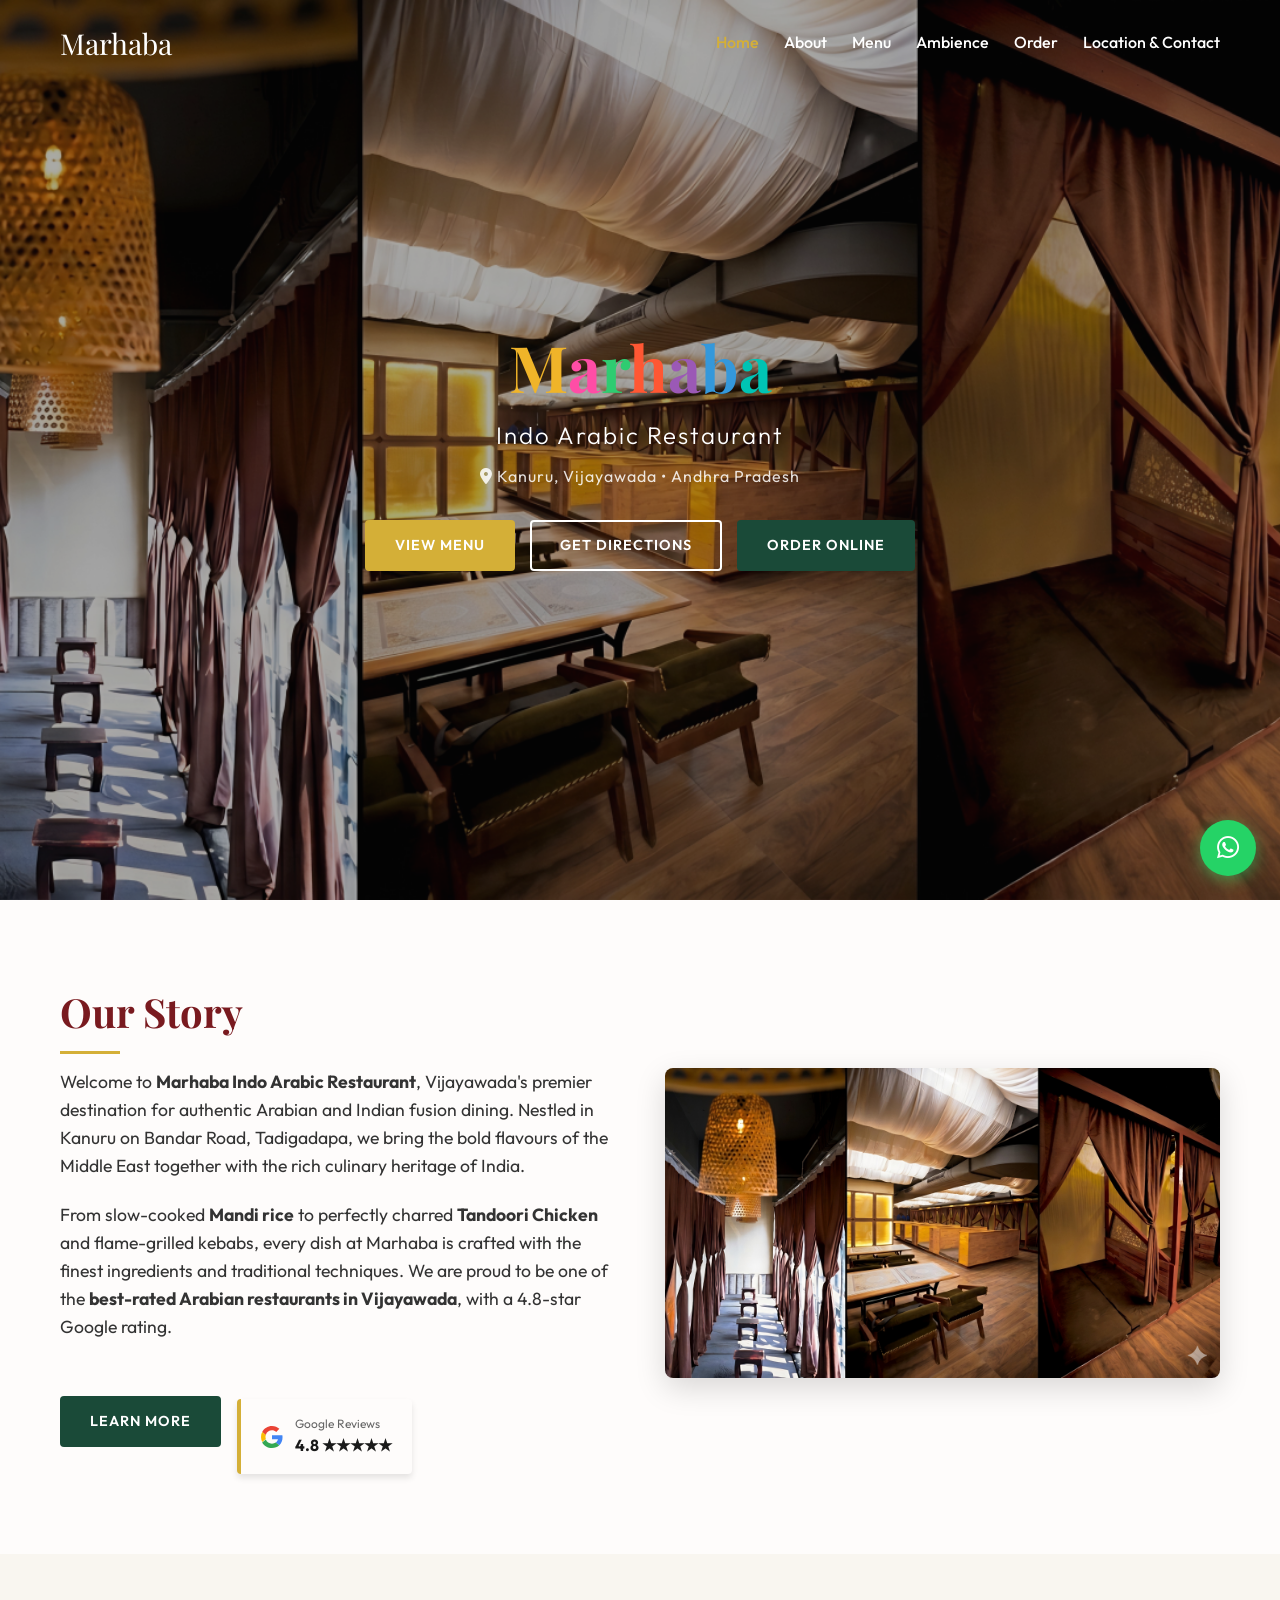
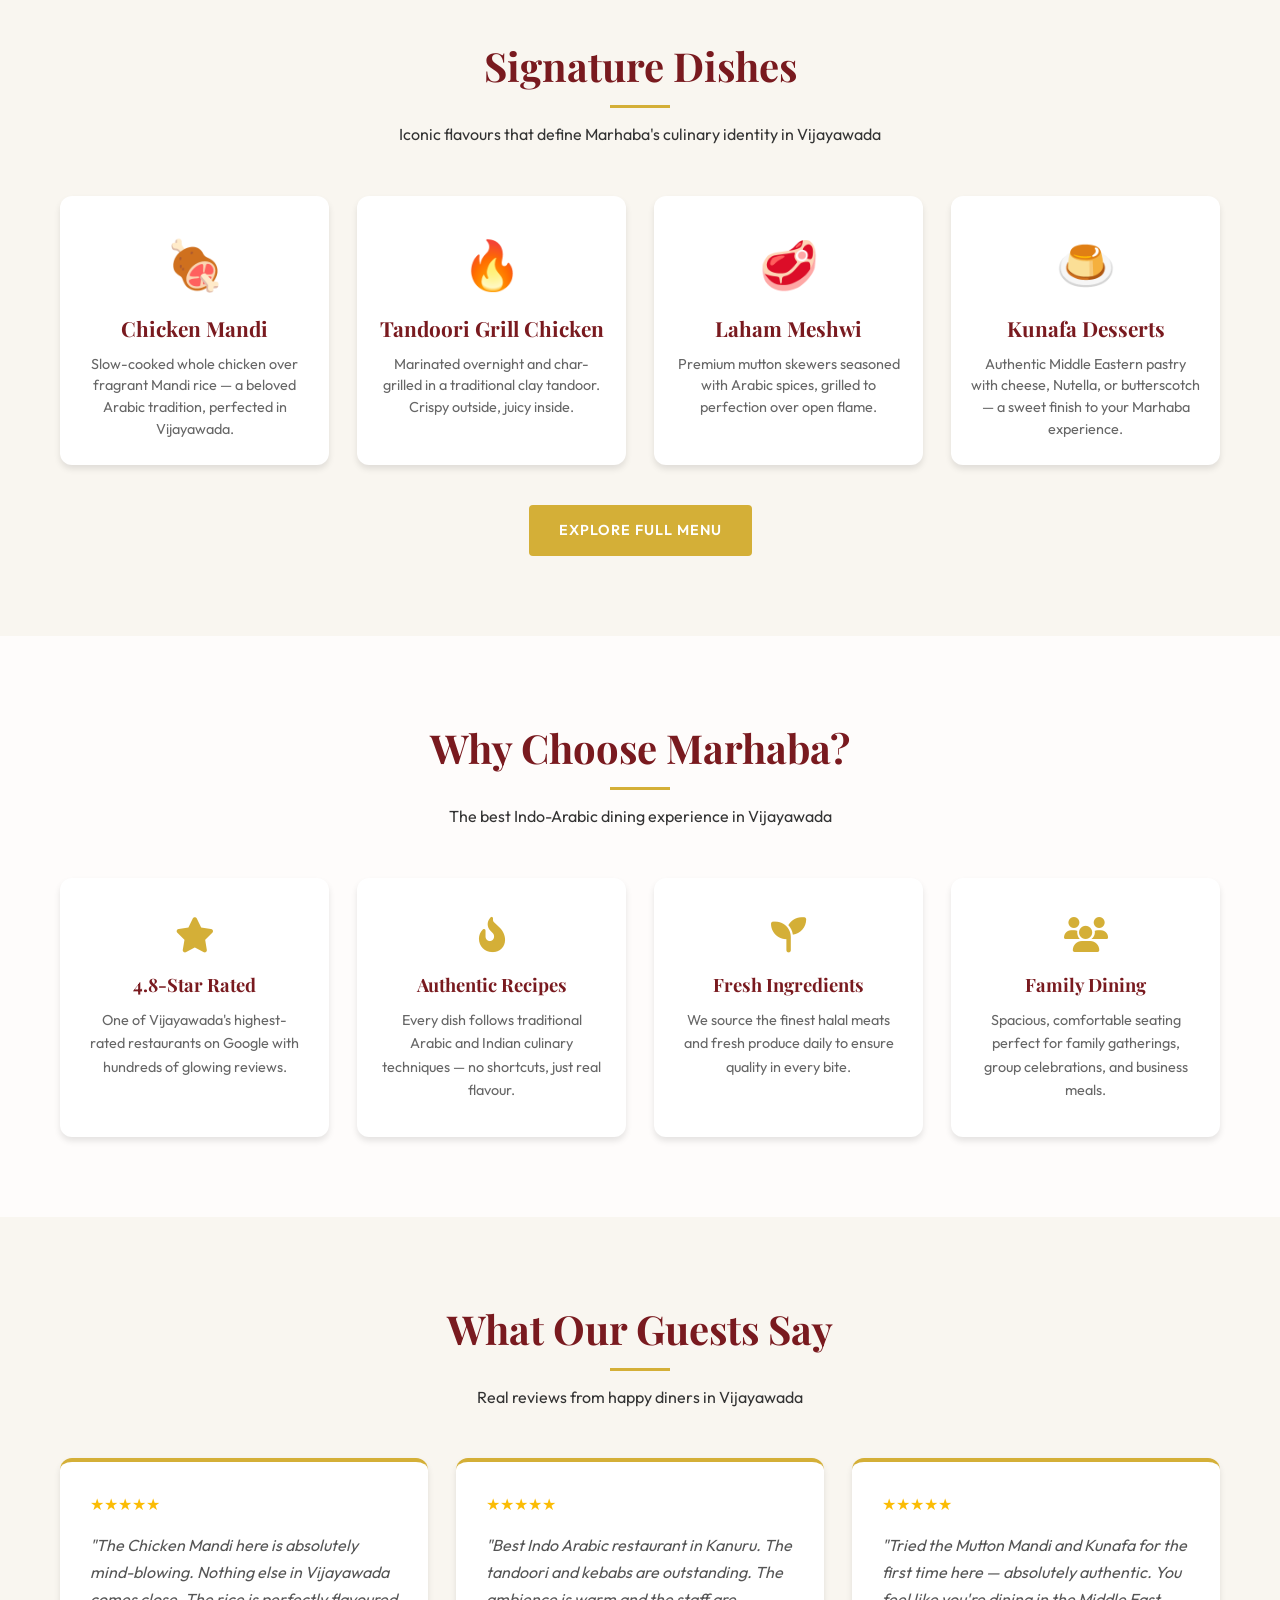
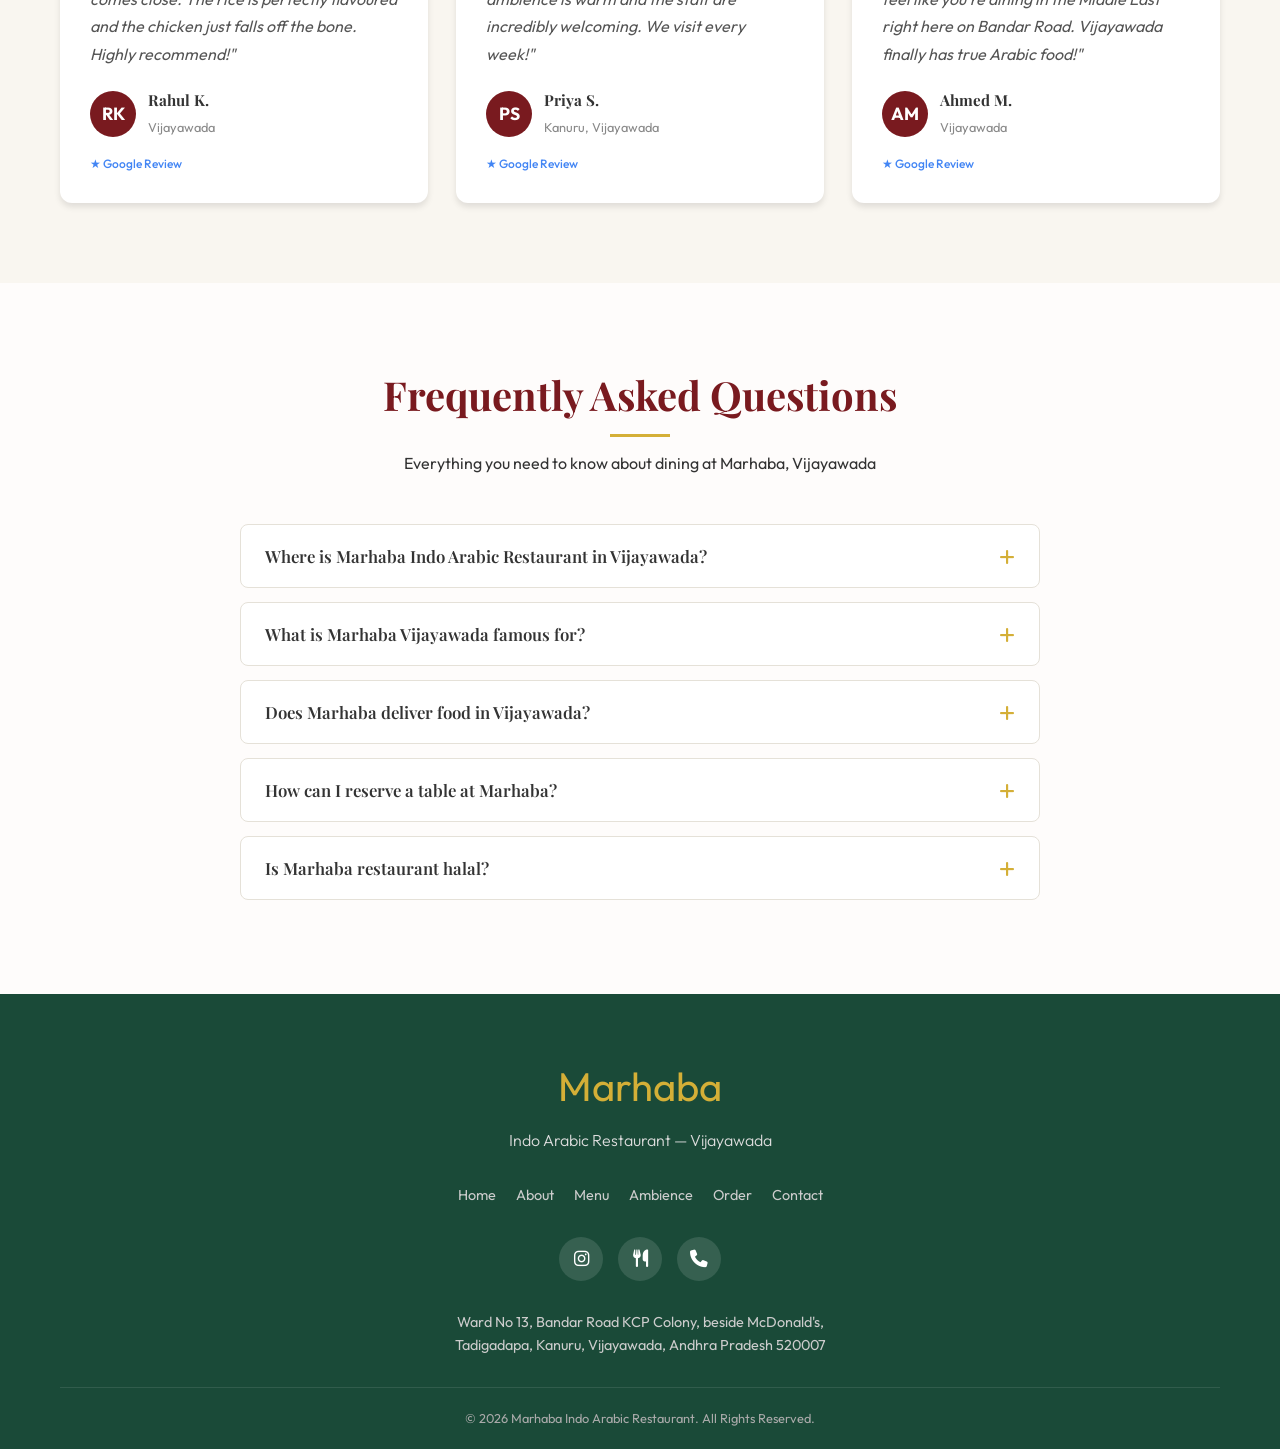
<file: index.html>
<!DOCTYPE html>
<html lang="en-IN">
<head>
<meta charset="UTF-8">
<meta name="viewport" content="width=device-width, initial-scale=1.0">
<title>Marhaba Indo Arabic Restaurant | Best Arabian Food &amp; Mandi in Vijayawada</title>
<meta name="description" content="Marhaba Indo Arabic Restaurant — Vijayawada's top-rated Arabian dining experience. Authentic Mandi, Tandoori Chicken, Arabic Kebabs &amp; more at Kanuru, Bandar Road, Andhra Pradesh.">
<meta name="keywords" content="Best Arabian Restaurant Vijayawada, Mandi Vijayawada, Indo Arabic Restaurant Vijayawada, Grill Chicken Vijayawada, Arabic food Vijayawada, Marhaba restaurant Kanuru, Tandoori Vijayawada, best restaurant Tadigadapa">
<link rel="canonical" href="https://marhaba-vijayawada.github.io/Marhaba/">
<!-- Open Graph -->
<meta property="og:type" content="restaurant">
<meta property="og:title" content="Marhaba Indo Arabic Restaurant | Best Arabian Food &amp; Mandi in Vijayawada">
<meta property="og:description" content="Vijayawada's favourite Indo-Arabic restaurant. Authentic Mandi, Tandoori, Kebabs &amp; Arabic cuisine at Kanuru, Bandar Road.">
<meta property="og:url" content="https://marhaba-vijayawada.github.io/Marhaba/">
<meta property="og:image" content="https://marhaba-vijayawada.github.io/Marhaba/favicon.png">
<meta property="og:locale" content="en_IN">
<meta property="og:site_name" content="Marhaba Indo Arabic Restaurant">
<!-- Twitter Card -->
<meta name="twitter:card" content="summary_large_image">
<meta name="twitter:title" content="Marhaba Indo Arabic Restaurant | Best Arabian Food in Vijayawada">
<meta name="twitter:description" content="Authentic Mandi, Tandoori &amp; Arabic cuisine at Kanuru, Vijayawada, Andhra Pradesh.">
<meta name="twitter:image" content="https://marhaba-vijayawada.github.io/Marhaba/favicon.png">
<!-- Favicon -->
<link rel="icon" href="favicon.png" type="image/png">
<link rel="apple-touch-icon" href="favicon.png">
<link rel="manifest" href="manifest.json">
<meta name="theme-color" content="#791a1f">
<!-- Fonts -->
<link rel="preconnect" href="https://fonts.googleapis.com">
<link rel="preconnect" href="https://fonts.gstatic.com" crossorigin>
<link href="https://fonts.googleapis.com/css2?family=Outfit:wght@300;400;500;600;700&family=Playfair+Display:ital,wght@0,400;0,600;0,700;1,400&display=swap" rel="stylesheet">
<link rel="stylesheet" href="https://cdnjs.cloudflare.com/ajax/libs/font-awesome/6.4.0/css/all.min.css">
<link rel="stylesheet" href="styles.css">
<!-- JSON-LD: Restaurant Schema -->
<script type="application/ld+json">
{
  "@context":"https://schema.org",
  "@type":"Restaurant",
  "@id":"https://marhaba-vijayawada.github.io/Marhaba/#restaurant",
  "name":"Marhaba Indo Arabic Restaurant",
  "alternateName":"Marhaba Vijayawada",
  "description":"Authentic Indo-Arabic restaurant in Vijayawada serving Mandi, Tandoori Chicken, Arabic Kebabs, Grill Chicken and more at Kanuru, Bandar Road.",
  "url":"https://marhaba-vijayawada.github.io/Marhaba/",
  "telephone":"+917891478954",
  "image":"https://marhaba-vijayawada.github.io/Marhaba/favicon.png",
  "logo":"https://marhaba-vijayawada.github.io/Marhaba/favicon.png",
  "priceRange":"₹₹",
  "servesCuisine":["Arabian","Indian","Indo-Arabic","Mandi","Tandoori","Kebab"],
  "address":{
    "@type":"PostalAddress",
    "streetAddress":"Ward No 13, Bandar Road KCP Colony, beside McDonald's, Tadigadapa",
    "addressLocality":"Kanuru, Vijayawada",
    "addressRegion":"Andhra Pradesh",
    "postalCode":"520007",
    "addressCountry":"IN"
  },
  "geo":{
    "@type":"GeoCoordinates",
    "latitude":16.4813792,
    "longitude":80.6941496
  },
  "aggregateRating":{
    "@type":"AggregateRating",
    "ratingValue":"4.8",
    "bestRating":"5",
    "ratingCount":"200"
  },
  "hasMap":"https://www.google.com/maps?q=16.4813792,80.6941496",
  "sameAs":[
    "https://www.instagram.com/marhaba_vijayawada",
    "https://www.zomato.com/vijayawada/marhaba-indo-arabic-restaurant-poranki",
    "https://www.swiggy.com/city/vijayawada/marhaba-indo-arabic-restaurant-benz-circle-and-auto-nagar-rest1354097"
  ],
  "menu":"https://marhaba-vijayawada.github.io/Marhaba/menu.html",
  "acceptsReservations":"True"
}
</script>
<!-- JSON-LD: FAQ Schema -->
<script type="application/ld+json">
{
  "@context":"https://schema.org",
  "@type":"FAQPage",
  "mainEntity":[
    {
      "@type":"Question",
      "name":"Where is Marhaba Indo Arabic Restaurant located in Vijayawada?",
      "acceptedAnswer":{"@type":"Answer","text":"Marhaba is located at Ward No 13, Bandar Road KCP Colony, beside McDonald's, Tadigadapa, Kanuru, Vijayawada, Andhra Pradesh 520007."}
    },
    {
      "@type":"Question",
      "name":"What is Marhaba restaurant famous for in Vijayawada?",
      "acceptedAnswer":{"@type":"Answer","text":"Marhaba is famous for its authentic Arabian Mandi (chicken and mutton), Tandoori Chicken, Arabic Kebabs, Grill Chicken, and traditional Kunafa desserts in Vijayawada."}
    },
    {
      "@type":"Question",
      "name":"Does Marhaba Indo Arabic Restaurant offer home delivery in Vijayawada?",
      "acceptedAnswer":{"@type":"Answer","text":"Yes, Marhaba offers home delivery in Vijayawada through Zomato and Swiggy. You can also reserve a table through WhatsApp."}
    },
    {
      "@type":"Question",
      "name":"Can I book a table at Marhaba restaurant Vijayawada?",
      "acceptedAnswer":{"@type":"Answer","text":"Yes, you can reserve a table at Marhaba Indo Arabic Restaurant via WhatsApp or through EazyDiner. Walk-ins are also welcome."}
    },
    {
      "@type":"Question",
      "name":"What is the rating of Marhaba restaurant in Vijayawada?",
      "acceptedAnswer":{"@type":"Answer","text":"Marhaba Indo Arabic Restaurant holds a 4.8-star rating on Google, making it one of the top-rated Arabian restaurants in Vijayawada."}
    }
  ]
}
</script>
<!-- JSON-LD: Breadcrumb -->
<script type="application/ld+json">
{
  "@context":"https://schema.org",
  "@type":"BreadcrumbList",
  "itemListElement":[{"@type":"ListItem","position":1,"name":"Home","item":"https://marhaba-vijayawada.github.io/Marhaba/"}]
}
</script>
</head>
<body>
<!-- Navbar -->
<header>
  <nav id="navbar" aria-label="Main navigation">
    <div class="nav-container">
      <a href="index.html" class="logo" aria-label="Marhaba Indo Arabic Restaurant — Home">Marhaba</a>
      <ul class="nav-links" role="menubar">
        <li role="none"><a href="index.html" role="menuitem" aria-current="page" style="color:var(--accent-color)">Home</a></li>
        <li role="none"><a href="about.html" role="menuitem">About</a></li>
        <li role="none"><a href="menu.html" role="menuitem">Menu</a></li>
        <li role="none"><a href="ambience.html" role="menuitem">Ambience</a></li>
        <li role="none"><a href="order.html" role="menuitem">Order</a></li>
        <li role="none"><a href="contact.html" role="menuitem">Location &amp; Contact</a></li>
      </ul>
      <button class="hamburger" aria-label="Open navigation menu" aria-expanded="false" aria-controls="nav-links">
        <i class="fas fa-bars" aria-hidden="true"></i>
      </button>
    </div>
  </nav>
</header>

<main>
<!-- Hero Section -->
<section id="hero" class="hero" aria-label="Marhaba Restaurant Hero">
  <div class="hero-overlay" aria-hidden="true"></div>
  <div class="hero-content">
    <h1 class="hero-title" aria-label="Marhaba">
      <span class="m">M</span><span class="a1">a</span><span class="r">r</span><span class="h">h</span><span class="a2">a</span><span class="b">b</span><span class="a3">a</span>
    </h1>
    <p class="hero-tagline">Indo Arabic Restaurant</p>
    <p class="hero-location"><i class="fas fa-map-marker-alt" aria-hidden="true"></i> Kanuru, Vijayawada &bull; Andhra Pradesh</p>
    <div class="hero-buttons">
      <a href="menu.html" class="btn btn-primary" id="hero-menu-btn">View Menu</a>
      <a href="contact.html" class="btn btn-outline" id="hero-directions-btn">Get Directions</a>
      <a href="order.html" class="btn btn-secondary" id="hero-order-btn">Order Online</a>
    </div>
  </div>
</section>

<!-- About Snippet -->
<section id="about-snippet" class="section-padding" aria-labelledby="about-heading">
  <div class="container">
    <div class="about-grid">
      <div class="about-text fade-in">
        <h2 class="section-title" id="about-heading">Our Story</h2>
        <p>Welcome to <strong>Marhaba Indo Arabic Restaurant</strong>, Vijayawada's premier destination for authentic Arabian and Indian fusion dining. Nestled in Kanuru on Bandar Road, Tadigadapa, we bring the bold flavours of the Middle East together with the rich culinary heritage of India.</p>
        <p>From slow-cooked <strong>Mandi rice</strong> to perfectly charred <strong>Tandoori Chicken</strong> and flame-grilled kebabs, every dish at Marhaba is crafted with the finest ingredients and traditional techniques. We are proud to be one of the <strong>best-rated Arabian restaurants in Vijayawada</strong>, with a 4.8-star Google rating.</p>
        <div style="margin-top:28px;display:flex;gap:16px;flex-wrap:wrap;align-items:center;">
          <a href="about.html" class="btn btn-secondary" id="about-more-btn">Learn More</a>
          <a href="https://www.google.com/search?q=Marhaba+The+Indo+Arabic+Restaurant+Vijayawada+Reviews" target="_blank" rel="noopener" class="rating-highlight" aria-label="View our 4.8 star Google reviews">
            <svg width="22" height="22" viewBox="0 0 48 48" aria-hidden="true"><path fill="#EA4335" d="M24 9.5c3.54 0 6.71 1.22 9.21 3.6l6.85-6.85C35.9 2.38 30.47 0 24 0 14.62 0 6.51 5.38 2.56 13.22l7.98 6.19C12.43 13.08 17.74 9.5 24 9.5z"/><path fill="#4285F4" d="M46.98 24.55c0-1.57-.15-3.09-.38-4.55H24v9.02h12.94c-.58 2.96-2.26 5.48-4.78 7.18l7.73 6c4.51-4.18 7.09-10.36 7.09-17.65z"/><path fill="#FBBC05" d="M10.53 28.59c-.48-1.45-.76-2.99-.76-4.59s.27-3.14.76-4.59l-7.98-6.19C.92 16.46 0 20.12 0 24c0 3.88.92 7.54 2.56 10.78l7.97-6.19z"/><path fill="#34A853" d="M24 48c6.48 0 11.93-2.13 15.89-5.81l-7.73-6c-2.18 1.48-4.97 2.31-8.16 2.31-6.26 0-11.57-3.59-13.46-8.91l-7.98 6.19C6.51 42.62 14.62 48 24 48z"/></svg>
            <span style="font-size:.75rem;color:#666">Google Reviews<br><strong style="font-size:1rem;color:#1a1a1a">4.8 ★★★★★</strong></span>
          </a>
        </div>
      </div>
      <div class="about-image fade-in">
        <img src="background.png" alt="Marhaba Indo Arabic Restaurant dining ambience in Vijayawada" width="600" height="450" loading="lazy">
      </div>
    </div>
  </div>
</section>

<!-- Signature Dishes -->
<section id="signature-dishes" class="section-padding bg-light" aria-labelledby="dishes-heading">
  <div class="container">
    <div class="section-header text-center fade-in">
      <h2 class="section-title" id="dishes-heading">Signature Dishes</h2>
      <p>Iconic flavours that define Marhaba's culinary identity in Vijayawada</p>
    </div>
    <div class="dishes-grid">
      <article class="dish-card fade-in">
        <span class="dish-icon" aria-hidden="true">🍖</span>
        <h3>Chicken Mandi</h3>
        <p>Slow-cooked whole chicken over fragrant Mandi rice — a beloved Arabic tradition, perfected in Vijayawada.</p>
      </article>
      <article class="dish-card fade-in">
        <span class="dish-icon" aria-hidden="true">🔥</span>
        <h3>Tandoori Grill Chicken</h3>
        <p>Marinated overnight and char-grilled in a traditional clay tandoor. Crispy outside, juicy inside.</p>
      </article>
      <article class="dish-card fade-in">
        <span class="dish-icon" aria-hidden="true">🥩</span>
        <h3>Laham Meshwi</h3>
        <p>Premium mutton skewers seasoned with Arabic spices, grilled to perfection over open flame.</p>
      </article>
      <article class="dish-card fade-in">
        <span class="dish-icon" aria-hidden="true">🍮</span>
        <h3>Kunafa Desserts</h3>
        <p>Authentic Middle Eastern pastry with cheese, Nutella, or butterscotch — a sweet finish to your Marhaba experience.</p>
      </article>
    </div>
    <div class="text-center" style="margin-top:40px;">
      <a href="menu.html" class="btn btn-primary" id="dishes-menu-btn">Explore Full Menu</a>
    </div>
  </div>
</section>

<!-- Why Choose Us -->
<section id="why-us" class="section-padding" aria-labelledby="whyus-heading">
  <div class="container">
    <div class="section-header text-center fade-in">
      <h2 class="section-title" id="whyus-heading">Why Choose Marhaba?</h2>
      <p>The best Indo-Arabic dining experience in Vijayawada</p>
    </div>
    <div class="features-grid">
      <div class="feature-card fade-in">
        <i class="fas fa-star" aria-hidden="true"></i>
        <h3>4.8-Star Rated</h3>
        <p>One of Vijayawada's highest-rated restaurants on Google with hundreds of glowing reviews.</p>
      </div>
      <div class="feature-card fade-in">
        <i class="fas fa-fire-alt" aria-hidden="true"></i>
        <h3>Authentic Recipes</h3>
        <p>Every dish follows traditional Arabic and Indian culinary techniques — no shortcuts, just real flavour.</p>
      </div>
      <div class="feature-card fade-in">
        <i class="fas fa-seedling" aria-hidden="true"></i>
        <h3>Fresh Ingredients</h3>
        <p>We source the finest halal meats and fresh produce daily to ensure quality in every bite.</p>
      </div>
      <div class="feature-card fade-in">
        <i class="fas fa-users" aria-hidden="true"></i>
        <h3>Family Dining</h3>
        <p>Spacious, comfortable seating perfect for family gatherings, group celebrations, and business meals.</p>
      </div>
    </div>
  </div>
</section>

<!-- Testimonials -->
<section id="testimonials" class="section-padding bg-light" aria-labelledby="reviews-heading">
  <div class="container">
    <div class="section-header text-center fade-in">
      <h2 class="section-title" id="reviews-heading">What Our Guests Say</h2>
      <p>Real reviews from happy diners in Vijayawada</p>
    </div>
    <div class="testimonials-grid">
      <article class="testimonial-card fade-in">
        <div class="testimonial-stars" aria-label="5 out of 5 stars">★★★★★</div>
        <p class="testimonial-text">"The Chicken Mandi here is absolutely mind-blowing. Nothing else in Vijayawada comes close. The rice is perfectly flavoured and the chicken just falls off the bone. Highly recommend!"</p>
        <div class="testimonial-author">
          <div class="author-avatar" aria-hidden="true">RK</div>
          <div class="author-info"><h4>Rahul K.</h4><span>Vijayawada</span></div>
        </div>
        <p class="testimonial-source">★ Google Review</p>
      </article>
      <article class="testimonial-card fade-in">
        <div class="testimonial-stars" aria-label="5 out of 5 stars">★★★★★</div>
        <p class="testimonial-text">"Best Indo Arabic restaurant in Kanuru. The tandoori and kebabs are outstanding. The ambience is warm and the staff are incredibly welcoming. We visit every week!"</p>
        <div class="testimonial-author">
          <div class="author-avatar" aria-hidden="true">PS</div>
          <div class="author-info"><h4>Priya S.</h4><span>Kanuru, Vijayawada</span></div>
        </div>
        <p class="testimonial-source">★ Google Review</p>
      </article>
      <article class="testimonial-card fade-in">
        <div class="testimonial-stars" aria-label="5 out of 5 stars">★★★★★</div>
        <p class="testimonial-text">"Tried the Mutton Mandi and Kunafa for the first time here — absolutely authentic. You feel like you're dining in the Middle East right here on Bandar Road. Vijayawada finally has true Arabic food!"</p>
        <div class="testimonial-author">
          <div class="author-avatar" aria-hidden="true">AM</div>
          <div class="author-info"><h4>Ahmed M.</h4><span>Vijayawada</span></div>
        </div>
        <p class="testimonial-source">★ Google Review</p>
      </article>
    </div>
  </div>
</section>

<!-- FAQ Section -->
<section id="faq" class="section-padding" aria-labelledby="faq-heading">
  <div class="container">
    <div class="section-header text-center fade-in">
      <h2 class="section-title" id="faq-heading">Frequently Asked Questions</h2>
      <p>Everything you need to know about dining at Marhaba, Vijayawada</p>
    </div>
    <div class="faq-list fade-in" role="list">
      <div class="faq-item" role="listitem">
        <button class="faq-question" aria-expanded="false" id="faq-q1" aria-controls="faq-a1">
          Where is Marhaba Indo Arabic Restaurant in Vijayawada?
          <i class="fas fa-plus faq-icon" aria-hidden="true"></i>
        </button>
        <div class="faq-answer" id="faq-a1" role="region" aria-labelledby="faq-q1">
          We are located at Ward No 13, Bandar Road KCP Colony, beside McDonald's, Tadigadapa, Kanuru, Vijayawada — Andhra Pradesh 520007. Look for us near the KCP Colony on Bandar Road.
        </div>
      </div>
      <div class="faq-item" role="listitem">
        <button class="faq-question" aria-expanded="false" id="faq-q2" aria-controls="faq-a2">
          What is Marhaba Vijayawada famous for?
          <i class="fas fa-plus faq-icon" aria-hidden="true"></i>
        </button>
        <div class="faq-answer" id="faq-a2" role="region" aria-labelledby="faq-q2">
          Marhaba is celebrated for its authentic Mandi (chicken &amp; mutton), Tandoori Grill Chicken, Arabic Kebabs (Laham Meshwi, Effa Dajaj), and Middle Eastern Kunafa desserts — all prepared with traditional recipes.
        </div>
      </div>
      <div class="faq-item" role="listitem">
        <button class="faq-question" aria-expanded="false" id="faq-q3" aria-controls="faq-a3">
          Does Marhaba deliver food in Vijayawada?
          <i class="fas fa-plus faq-icon" aria-hidden="true"></i>
        </button>
        <div class="faq-answer" id="faq-a3" role="region" aria-labelledby="faq-q3">
          Yes! You can order from Marhaba via <a href="https://www.zomato.com/vijayawada/marhaba-indo-arabic-restaurant-poranki/order" target="_blank" rel="noopener">Zomato</a> or <a href="https://www.swiggy.com/city/vijayawada/marhaba-indo-arabic-restaurant-benz-circle-and-auto-nagar-rest1354097" target="_blank" rel="noopener">Swiggy</a> for home delivery across Vijayawada.
        </div>
      </div>
      <div class="faq-item" role="listitem">
        <button class="faq-question" aria-expanded="false" id="faq-q4" aria-controls="faq-a4">
          How can I reserve a table at Marhaba?
          <i class="fas fa-plus faq-icon" aria-hidden="true"></i>
        </button>
        <div class="faq-answer" id="faq-a4" role="region" aria-labelledby="faq-q4">
          You can reserve a table via WhatsApp, through EazyDiner, or simply call us at +91 78914 78954. Walk-ins are always welcome.
        </div>
      </div>
      <div class="faq-item" role="listitem">
        <button class="faq-question" aria-expanded="false" id="faq-q5" aria-controls="faq-a5">
          Is Marhaba restaurant halal?
          <i class="fas fa-plus faq-icon" aria-hidden="true"></i>
        </button>
        <div class="faq-answer" id="faq-a5" role="region" aria-labelledby="faq-q5">
          Yes, Marhaba Indo Arabic Restaurant serves 100% halal food. All our meats are sourced from certified halal suppliers.
        </div>
      </div>
    </div>
  </div>
</section>
</main>

<!-- Footer -->
<footer class="footer" role="contentinfo">
  <div class="container text-center">
    <p class="footer-logo">Marhaba</p>
    <p class="footer-tagline">Indo Arabic Restaurant — Vijayawada</p>
    <nav class="footer-links" aria-label="Footer navigation">
      <a href="index.html">Home</a>
      <a href="about.html">About</a>
      <a href="menu.html">Menu</a>
      <a href="ambience.html">Ambience</a>
      <a href="order.html">Order</a>
      <a href="contact.html">Contact</a>
    </nav>
    <div class="social-links">
      <a href="https://www.instagram.com/marhaba_vijayawada?igsh=NWxsbzNhMnU4ZnM1" target="_blank" rel="noopener" aria-label="Marhaba on Instagram"><i class="fab fa-instagram" aria-hidden="true"></i></a>
      <a href="https://www.zomato.com/vijayawada/marhaba-indo-arabic-restaurant-poranki" target="_blank" rel="noopener" aria-label="Marhaba on Zomato"><i class="fas fa-utensils" aria-hidden="true"></i></a>
      <a href="tel:+917891478954" aria-label="Call Marhaba Restaurant"><i class="fas fa-phone" aria-hidden="true"></i></a>
    </div>
    <address class="footer-address" style="font-style:normal;">
      Ward No 13, Bandar Road KCP Colony, beside McDonald's,<br>
      Tadigadapa, Kanuru, Vijayawada, Andhra Pradesh 520007
    </address>
    <div class="footer-bottom">
      <p>&copy; 2026 Marhaba Indo Arabic Restaurant. All Rights Reserved.</p>
    </div>
  </div>
</footer>

<!-- WhatsApp Float -->
<a href="https://wa.me/917891478954?text=Hi%20Marhaba%2C%20I%20would%20like%20to%20enquire%20about%20a%20reservation." class="whatsapp-float" target="_blank" rel="noopener" aria-label="Chat with us on WhatsApp">
  <i class="fab fa-whatsapp" aria-hidden="true"></i>
  <span>Chat on WhatsApp</span>
</a>

<!-- Scroll to Top -->
<button id="scrollToTopBtn" class="scroll-to-top" aria-label="Scroll to top">
  <i class="fas fa-arrow-up" aria-hidden="true"></i>
</button>

<script src="script.js"></script>
</body>
</html>
</file>
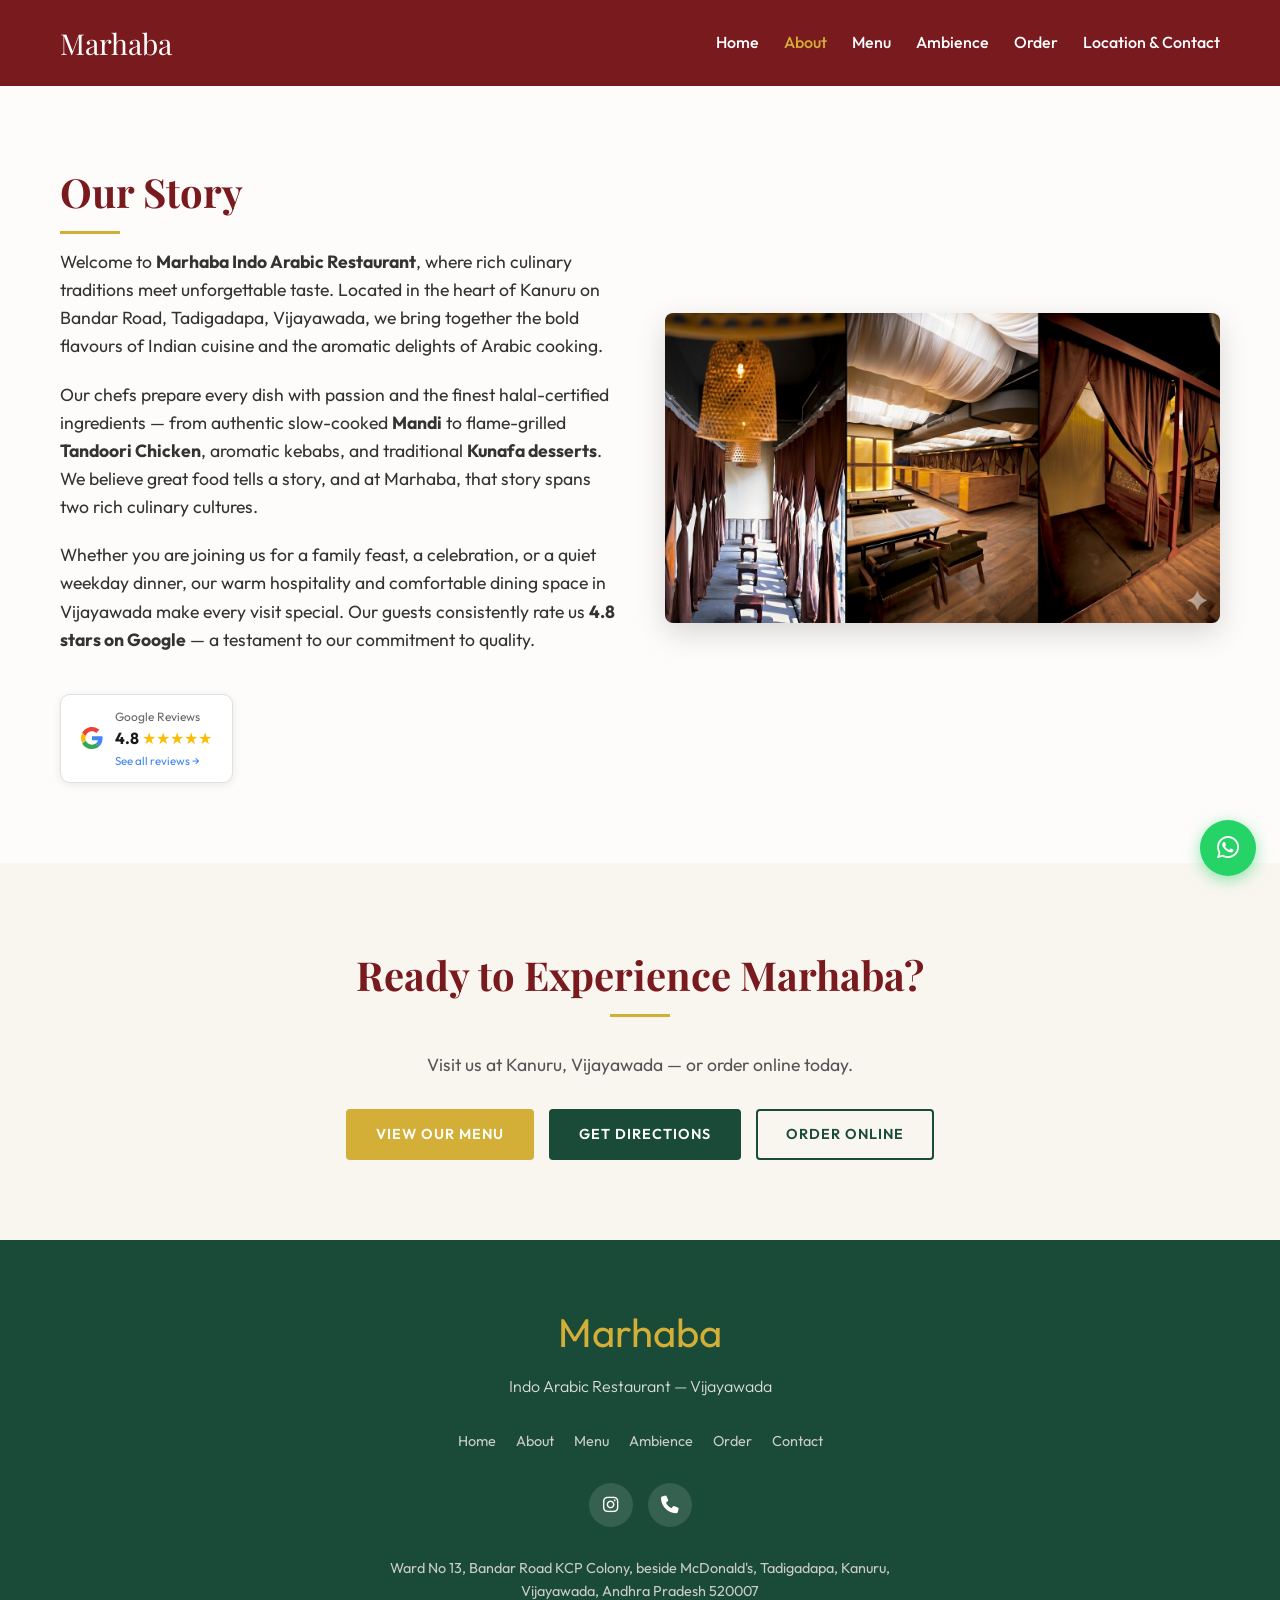
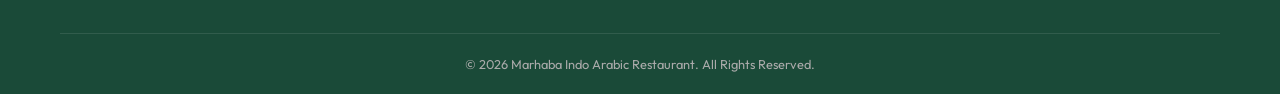
<file: about.html>
<!DOCTYPE html>
<html lang="en-IN">
<head>
<meta charset="UTF-8">
<meta name="viewport" content="width=device-width, initial-scale=1.0">
<title>About Us | Marhaba Indo Arabic Restaurant Vijayawada</title>
<meta name="description" content="Learn about Marhaba Indo Arabic Restaurant — Vijayawada's top-rated Arabian dining destination at Kanuru, Bandar Road. Our story, our passion for authentic flavours.">
<link rel="canonical" href="https://marhaba-vijayawada.github.io/Marhaba/about.html">
<meta property="og:type" content="website">
<meta property="og:title" content="About Marhaba Indo Arabic Restaurant Vijayawada">
<meta property="og:description" content="Discover the story behind Marhaba — Vijayawada's favourite Indo-Arabic restaurant at Kanuru, Bandar Road, Andhra Pradesh.">
<meta property="og:url" content="https://marhaba-vijayawada.github.io/Marhaba/about.html">
<meta property="og:image" content="https://marhaba-vijayawada.github.io/Marhaba/favicon.png">
<meta name="twitter:card" content="summary_large_image">
<meta name="twitter:title" content="About Marhaba Indo Arabic Restaurant Vijayawada">
<meta name="twitter:image" content="https://marhaba-vijayawada.github.io/Marhaba/favicon.png">
<link rel="icon" href="favicon.png" type="image/png">
<link rel="apple-touch-icon" href="favicon.png">
<link rel="manifest" href="manifest.json">
<meta name="theme-color" content="#791a1f">
<link rel="preconnect" href="https://fonts.googleapis.com">
<link rel="preconnect" href="https://fonts.gstatic.com" crossorigin>
<link href="https://fonts.googleapis.com/css2?family=Outfit:wght@300;400;500;600;700&family=Playfair+Display:ital,wght@0,400;0,600;0,700;1,400&display=swap" rel="stylesheet">
<link rel="stylesheet" href="https://cdnjs.cloudflare.com/ajax/libs/font-awesome/6.4.0/css/all.min.css">
<link rel="stylesheet" href="styles.css">
<script type="application/ld+json">
{
  "@context":"https://schema.org",
  "@type":"BreadcrumbList",
  "itemListElement":[
    {"@type":"ListItem","position":1,"name":"Home","item":"https://marhaba-vijayawada.github.io/Marhaba/"},
    {"@type":"ListItem","position":2,"name":"About","item":"https://marhaba-vijayawada.github.io/Marhaba/about.html"}
  ]
}
</script>
</head>
<body>
<header>
  <nav id="navbar" class="inner-nav" aria-label="Main navigation">
    <div class="nav-container">
      <a href="index.html" class="logo" aria-label="Marhaba Indo Arabic Restaurant — Home">Marhaba</a>
      <ul class="nav-links" role="menubar">
        <li role="none"><a href="index.html" role="menuitem">Home</a></li>
        <li role="none"><a href="about.html" role="menuitem" aria-current="page" style="color:var(--accent-color)">About</a></li>
        <li role="none"><a href="menu.html" role="menuitem">Menu</a></li>
        <li role="none"><a href="ambience.html" role="menuitem">Ambience</a></li>
        <li role="none"><a href="order.html" role="menuitem">Order</a></li>
        <li role="none"><a href="contact.html" role="menuitem">Location &amp; Contact</a></li>
      </ul>
      <button class="hamburger" aria-label="Open navigation menu" aria-expanded="false">
        <i class="fas fa-bars" aria-hidden="true"></i>
      </button>
    </div>
  </nav>
</header>

<main>
<div style="height:80px;" aria-hidden="true"></div>

<!-- About Section -->
<section id="about" class="about section-padding" aria-labelledby="about-page-heading">
  <div class="container">
    <div class="about-grid">
      <div class="about-text fade-in">
        <h1 class="section-title" id="about-page-heading">Our Story</h1>
        <p>Welcome to <strong>Marhaba Indo Arabic Restaurant</strong>, where rich culinary traditions meet unforgettable taste. Located in the heart of Kanuru on Bandar Road, Tadigadapa, Vijayawada, we bring together the bold flavours of Indian cuisine and the aromatic delights of Arabic cooking.</p>
        <p>Our chefs prepare every dish with passion and the finest halal-certified ingredients — from authentic slow-cooked <strong>Mandi</strong> to flame-grilled <strong>Tandoori Chicken</strong>, aromatic kebabs, and traditional <strong>Kunafa desserts</strong>. We believe great food tells a story, and at Marhaba, that story spans two rich culinary cultures.</p>
        <p>Whether you are joining us for a family feast, a celebration, or a quiet weekday dinner, our warm hospitality and comfortable dining space in Vijayawada make every visit special. Our guests consistently rate us <strong>4.8 stars on Google</strong> — a testament to our commitment to quality.</p>
        <a href="https://www.google.com/search?q=Marhaba+The+Indo+Arabic+Restaurant+Vijayawada+Reviews" target="_blank" rel="noopener"
           style="display:inline-flex;align-items:center;gap:12px;background:white;border:1px solid #e0e0e0;border-radius:10px;padding:12px 20px;box-shadow:0 2px 8px rgba(0,0,0,0.08);transition:box-shadow 0.3s,transform 0.3s;margin-top:20px;"
           aria-label="See all Marhaba Google Reviews — 4.8 stars">
          <svg width="22" height="22" viewBox="0 0 48 48" aria-hidden="true"><path fill="#EA4335" d="M24 9.5c3.54 0 6.71 1.22 9.21 3.6l6.85-6.85C35.9 2.38 30.47 0 24 0 14.62 0 6.51 5.38 2.56 13.22l7.98 6.19C12.43 13.08 17.74 9.5 24 9.5z"/><path fill="#4285F4" d="M46.98 24.55c0-1.57-.15-3.09-.38-4.55H24v9.02h12.94c-.58 2.96-2.26 5.48-4.78 7.18l7.73 6c4.51-4.18 7.09-10.36 7.09-17.65z"/><path fill="#FBBC05" d="M10.53 28.59c-.48-1.45-.76-2.99-.76-4.59s.27-3.14.76-4.59l-7.98-6.19C.92 16.46 0 20.12 0 24c0 3.88.92 7.54 2.56 10.78l7.97-6.19z"/><path fill="#34A853" d="M24 48c6.48 0 11.93-2.13 15.89-5.81l-7.73-6c-2.18 1.48-4.97 2.31-8.16 2.31-6.26 0-11.57-3.59-13.46-8.91l-7.98 6.19C6.51 42.62 14.62 48 24 48z"/></svg>
          <div>
            <span style="font-size:.75rem;color:#666;font-family:'Outfit',sans-serif;display:block;">Google Reviews</span>
            <strong style="font-size:1rem;color:#1a1a1a;">4.8</strong> <span style="color:#FBBC05;">★★★★★</span>
            <span style="font-size:.72rem;color:#4285F4;display:block;">See all reviews →</span>
          </div>
        </a>
      </div>
      <div class="about-image fade-in">
        <img src="background.png" alt="Marhaba Indo Arabic Restaurant interior and dining area in Vijayawada, Andhra Pradesh" width="600" height="450" loading="lazy">
      </div>
    </div>
  </div>
</section>

<!-- CTA -->
<section class="section-padding bg-light" aria-label="Explore our menu and visit us">
  <div class="container text-center">
    <h2 class="section-title fade-in">Ready to Experience Marhaba?</h2>
    <p class="fade-in" style="margin:20px 0 30px;font-size:1.1rem;color:#555;">Visit us at Kanuru, Vijayawada — or order online today.</p>
    <div class="hero-buttons fade-in">
      <a href="menu.html" class="btn btn-primary">View Our Menu</a>
      <a href="contact.html" class="btn btn-secondary">Get Directions</a>
      <a href="order.html" class="btn btn-outline" style="color:var(--secondary-color);border-color:var(--secondary-color);">Order Online</a>
    </div>
  </div>
</section>
</main>

<footer class="footer" role="contentinfo">
  <div class="container text-center">
    <p class="footer-logo">Marhaba</p>
    <p class="footer-tagline">Indo Arabic Restaurant — Vijayawada</p>
    <nav class="footer-links" aria-label="Footer navigation">
      <a href="index.html">Home</a><a href="about.html">About</a><a href="menu.html">Menu</a>
      <a href="ambience.html">Ambience</a><a href="order.html">Order</a><a href="contact.html">Contact</a>
    </nav>
    <div class="social-links">
      <a href="https://www.instagram.com/marhaba_vijayawada?igsh=NWxsbzNhMnU4ZnM1" target="_blank" rel="noopener" aria-label="Marhaba on Instagram"><i class="fab fa-instagram" aria-hidden="true"></i></a>
      <a href="tel:+917891478954" aria-label="Call Marhaba Restaurant"><i class="fas fa-phone" aria-hidden="true"></i></a>
    </div>
    <address class="footer-address" style="font-style:normal;">Ward No 13, Bandar Road KCP Colony, beside McDonald's, Tadigadapa, Kanuru, Vijayawada, Andhra Pradesh 520007</address>
    <div class="footer-bottom"><p>&copy; 2026 Marhaba Indo Arabic Restaurant. All Rights Reserved.</p></div>
  </div>
</footer>

<a href="https://wa.me/917891478954?text=Hi%20Marhaba%2C%20I%20would%20like%20to%20enquire%20about%20a%20reservation." class="whatsapp-float" target="_blank" rel="noopener" aria-label="Chat with us on WhatsApp">
  <i class="fab fa-whatsapp" aria-hidden="true"></i><span>Chat on WhatsApp</span>
</a>
<button id="scrollToTopBtn" class="scroll-to-top" aria-label="Scroll to top"><i class="fas fa-arrow-up" aria-hidden="true"></i></button>
<script src="script.js"></script>
</body>
</html>
</file>
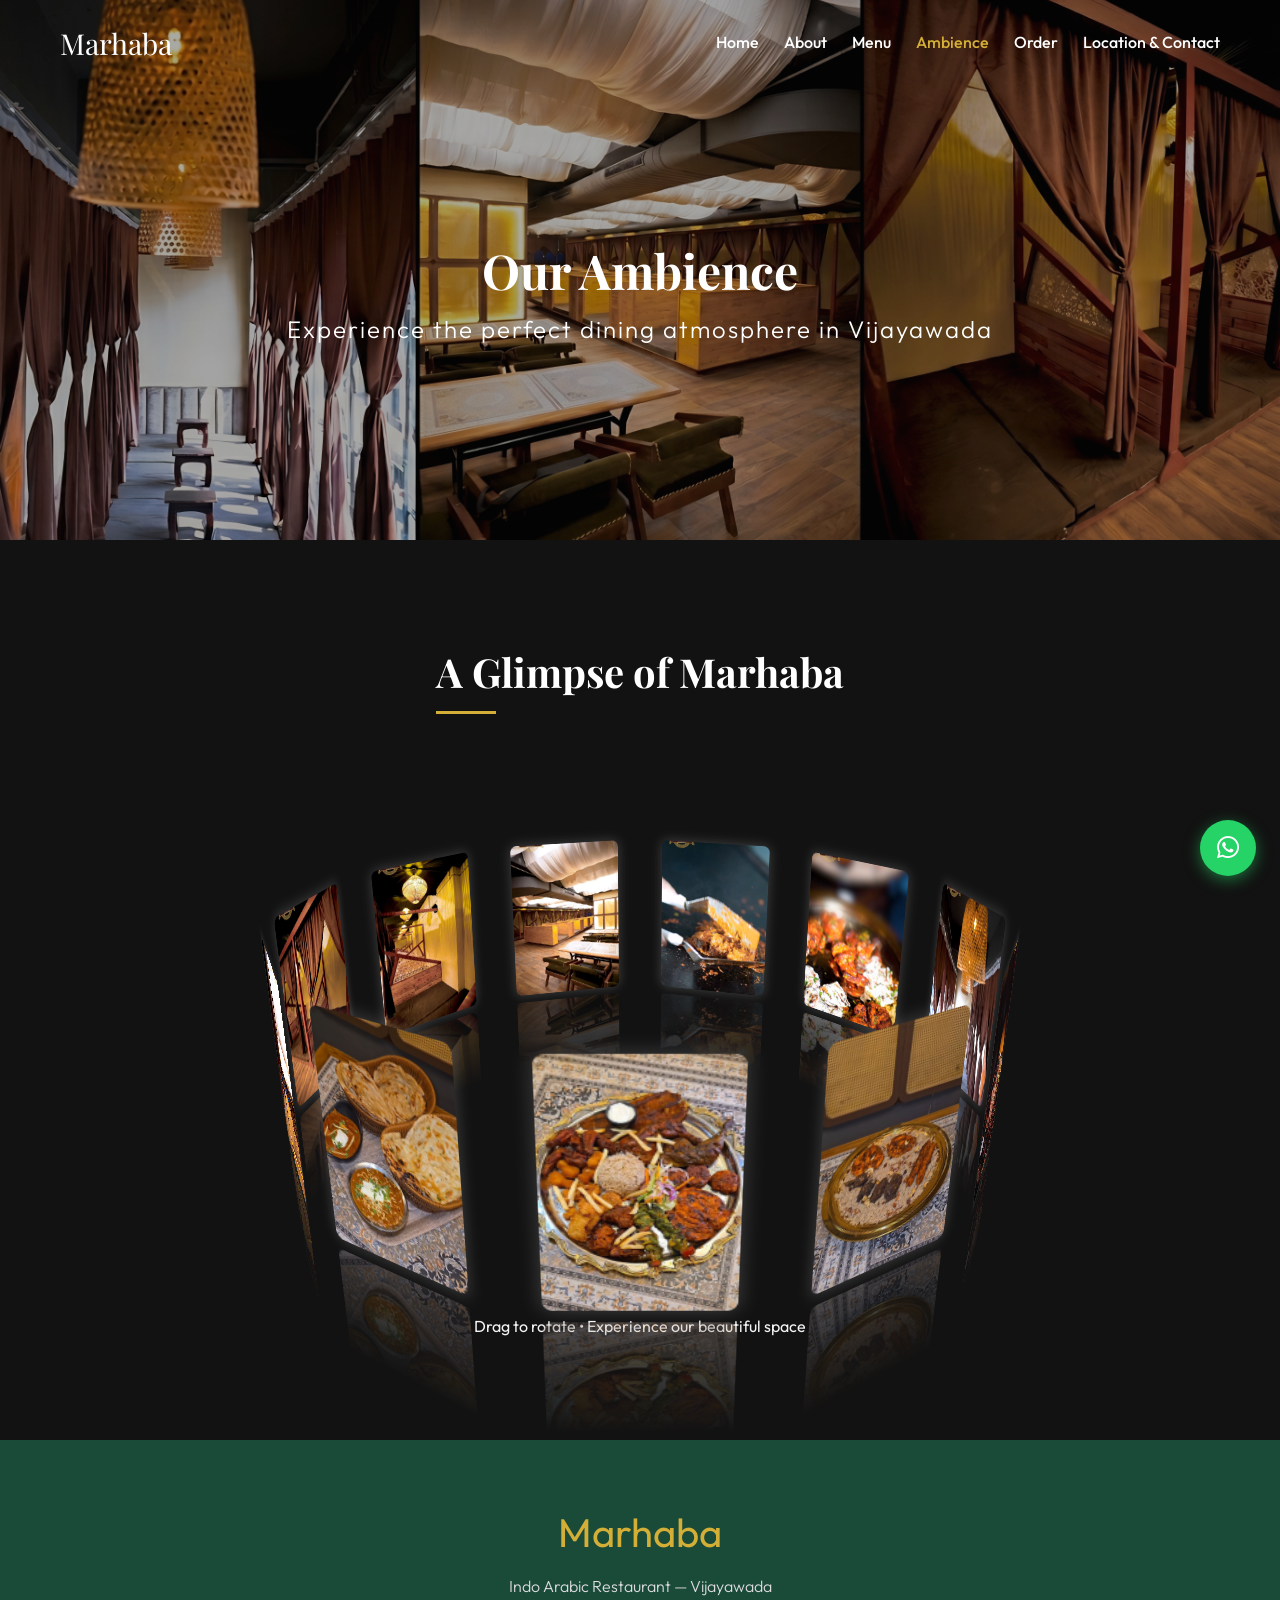
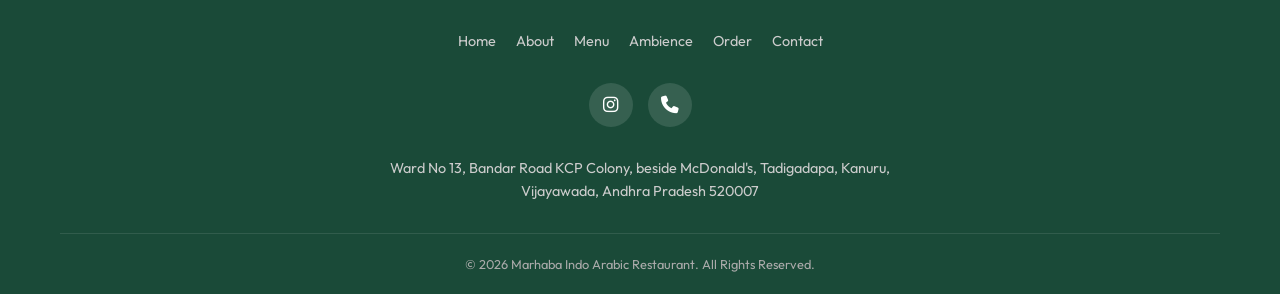
<file: ambience.html>
<!DOCTYPE html>
<html lang="en-IN">
<head>
<meta charset="UTF-8">
<meta name="viewport" content="width=device-width, initial-scale=1.0">
<title>Ambience | Marhaba Indo Arabic Restaurant Vijayawada</title>
<meta name="description" content="Experience the beautiful ambience of Marhaba Indo Arabic Restaurant in Kanuru, Vijayawada. Warm interiors, elegant décor, and a welcoming dining atmosphere.">
<link rel="canonical" href="https://marhaba-vijayawada.github.io/Marhaba/ambience.html">
<meta property="og:type" content="website">
<meta property="og:title" content="Ambience | Marhaba Indo Arabic Restaurant Vijayawada">
<meta property="og:description" content="See inside Marhaba — Vijayawada's favourite Indo-Arabic restaurant at Kanuru, Bandar Road.">
<meta property="og:url" content="https://marhaba-vijayawada.github.io/Marhaba/ambience.html">
<meta property="og:image" content="https://marhaba-vijayawada.github.io/Marhaba/favicon.png">
<meta name="twitter:card" content="summary_large_image">
<meta name="twitter:title" content="Ambience | Marhaba Indo Arabic Restaurant Vijayawada">
<meta name="twitter:image" content="https://marhaba-vijayawada.github.io/Marhaba/favicon.png">
<link rel="icon" href="favicon.png" type="image/png">
<link rel="apple-touch-icon" href="favicon.png">
<link rel="manifest" href="manifest.json">
<meta name="theme-color" content="#791a1f">
<link rel="preconnect" href="https://fonts.googleapis.com">
<link rel="preconnect" href="https://fonts.gstatic.com" crossorigin>
<link href="https://fonts.googleapis.com/css2?family=Outfit:wght@300;400;500;600;700&family=Playfair+Display:ital,wght@0,400;0,600;0,700;1,400&display=swap" rel="stylesheet">
<link rel="stylesheet" href="https://cdnjs.cloudflare.com/ajax/libs/font-awesome/6.4.0/css/all.min.css">
<link rel="stylesheet" href="styles.css">
<script type="application/ld+json">
{
  "@context":"https://schema.org",
  "@type":"BreadcrumbList",
  "itemListElement":[
    {"@type":"ListItem","position":1,"name":"Home","item":"https://marhaba-vijayawada.github.io/Marhaba/"},
    {"@type":"ListItem","position":2,"name":"Ambience","item":"https://marhaba-vijayawada.github.io/Marhaba/ambience.html"}
  ]
}
</script>
</head>
<body>
<header>
  <nav id="navbar" aria-label="Main navigation">
    <div class="nav-container">
      <a href="index.html" class="logo" aria-label="Marhaba Indo Arabic Restaurant — Home">Marhaba</a>
      <ul class="nav-links" role="menubar">
        <li role="none"><a href="index.html" role="menuitem">Home</a></li>
        <li role="none"><a href="about.html" role="menuitem">About</a></li>
        <li role="none"><a href="menu.html" role="menuitem">Menu</a></li>
        <li role="none"><a href="ambience.html" role="menuitem" aria-current="page" style="color:var(--accent-color)">Ambience</a></li>
        <li role="none"><a href="order.html" role="menuitem">Order</a></li>
        <li role="none"><a href="contact.html" role="menuitem">Location &amp; Contact</a></li>
      </ul>
      <button class="hamburger" aria-label="Open navigation menu" aria-expanded="false">
        <i class="fas fa-bars" aria-hidden="true"></i>
      </button>
    </div>
  </nav>
</header>

<main>
<!-- Ambience Hero -->
<section class="ambience-hero" aria-label="Marhaba Restaurant Ambience">
  <div class="hero-overlay" aria-hidden="true"></div>
  <div class="hero-content" style="margin-top:60px;">
    <h1 class="hero-title" style="font-size:3rem;">Our Ambience</h1>
    <p class="hero-tagline">Experience the perfect dining atmosphere in Vijayawada</p>
  </div>
</section>

<!-- 3D Carousel -->
<section class="carousel-section" aria-labelledby="gallery-heading">
  <h2 class="section-title text-center" id="gallery-heading" style="color:var(--white);margin-bottom:2rem;">A Glimpse of Marhaba</h2>
  <div id="drag-container" role="region" aria-label="360 degree photo gallery of Marhaba restaurant — drag to rotate">
    <div id="spin-container">
      <img src="img1.jpeg" alt="Marhaba restaurant main dining hall, Kanuru Vijayawada" loading="lazy" width="140" height="200">
      <img src="img2.jpeg" alt="Cozy seating area at Marhaba Indo Arabic Restaurant Vijayawada" loading="lazy" width="140" height="200">
      <img src="img3.jpeg" alt="Elegant table setting at Marhaba restaurant Bandar Road" loading="lazy" width="140" height="200">
      <img src="img4.jpeg" alt="Marhaba restaurant interior decor with Arabic design elements" loading="lazy" width="140" height="200">
      <img src="img5.jpeg" alt="Family dining section at Marhaba Vijayawada" loading="lazy" width="140" height="200">
      <img src="img6.jpeg" alt="Private dining area at Marhaba Indo Arabic Restaurant" loading="lazy" width="140" height="200">
      <img src="img7.jpeg" alt="Marhaba restaurant ambience lighting and decor" loading="lazy" width="140" height="200">
      <img src="img8.jpeg" alt="Warm and welcoming entrance of Marhaba Vijayawada" loading="lazy" width="140" height="200">
      <img src="img9.jpeg" alt="Marhaba restaurant seating arrangement and interior" loading="lazy" width="140" height="200">
      <img src="img10.jpeg" alt="Marhaba restaurant dining room with Arabic architecture touches" loading="lazy" width="140" height="200">
      <img src="img11.jpeg" alt="Full view of Marhaba Indo Arabic Restaurant dining floor" loading="lazy" width="140" height="200">
    </div>
    <div id="ground" aria-hidden="true"></div>
  </div>
  <p class="text-center" style="margin-top:2rem;color:var(--text-light);" aria-hidden="true">Drag to rotate &bull; Experience our beautiful space</p>
</section>
</main>

<footer class="footer" role="contentinfo">
  <div class="container text-center">
    <p class="footer-logo">Marhaba</p>
    <p class="footer-tagline">Indo Arabic Restaurant — Vijayawada</p>
    <nav class="footer-links" aria-label="Footer navigation">
      <a href="index.html">Home</a><a href="about.html">About</a><a href="menu.html">Menu</a>
      <a href="ambience.html">Ambience</a><a href="order.html">Order</a><a href="contact.html">Contact</a>
    </nav>
    <div class="social-links">
      <a href="https://www.instagram.com/marhaba_vijayawada?igsh=NWxsbzNhMnU4ZnM1" target="_blank" rel="noopener" aria-label="Marhaba on Instagram"><i class="fab fa-instagram" aria-hidden="true"></i></a>
      <a href="tel:+917891478954" aria-label="Call Marhaba Restaurant"><i class="fas fa-phone" aria-hidden="true"></i></a>
    </div>
    <address class="footer-address" style="font-style:normal;">Ward No 13, Bandar Road KCP Colony, beside McDonald's, Tadigadapa, Kanuru, Vijayawada, Andhra Pradesh 520007</address>
    <div class="footer-bottom"><p>&copy; 2026 Marhaba Indo Arabic Restaurant. All Rights Reserved.</p></div>
  </div>
</footer>

<a href="https://wa.me/917891478954?text=Hi%20Marhaba%2C%20I%20would%20like%20to%20enquire%20about%20a%20reservation." class="whatsapp-float" target="_blank" rel="noopener" aria-label="Chat with us on WhatsApp">
  <i class="fab fa-whatsapp" aria-hidden="true"></i><span>Chat on WhatsApp</span>
</a>
<button id="scrollToTopBtn" class="scroll-to-top" aria-label="Scroll to top"><i class="fas fa-arrow-up" aria-hidden="true"></i></button>
<script src="script.js"></script>
</body>
</html>
</file>
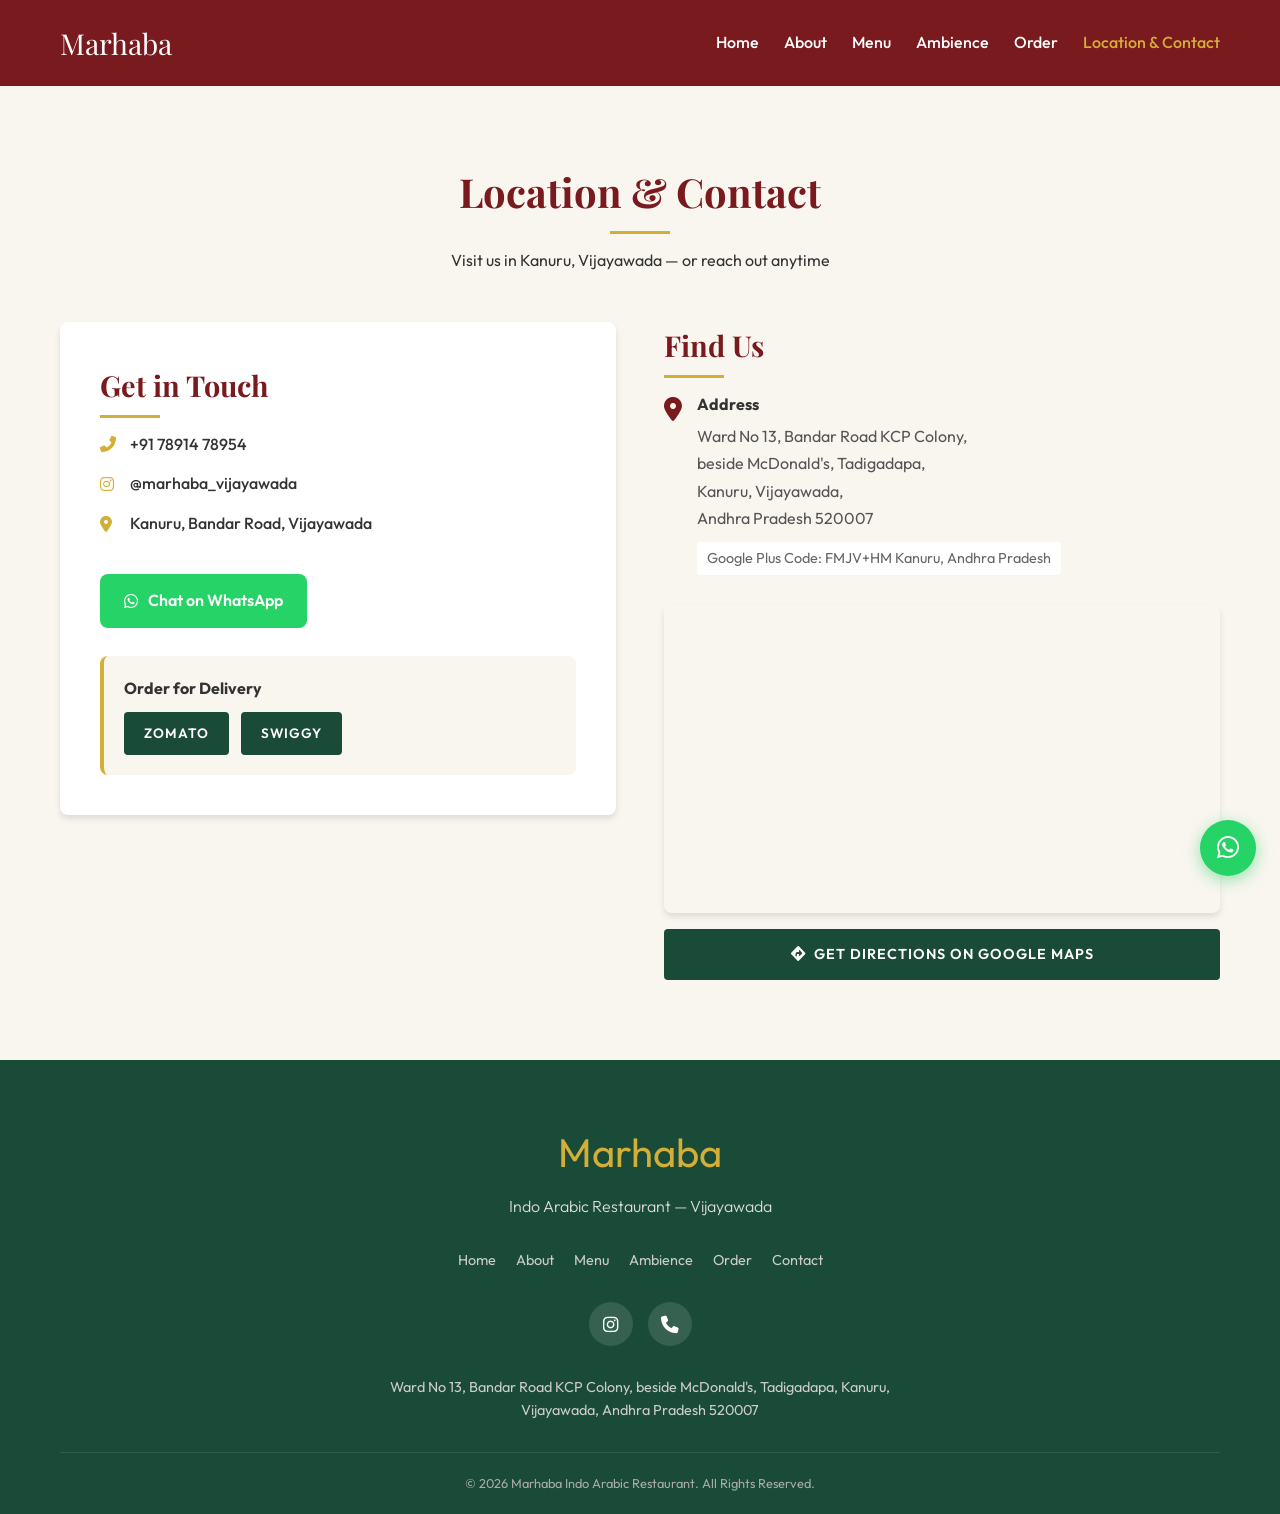
<file: contact.html>
<!DOCTYPE html>
<html lang="en-IN">
<head>
<meta charset="UTF-8">
<meta name="viewport" content="width=device-width, initial-scale=1.0">
<title>Contact &amp; Location | Marhaba Indo Arabic Restaurant Vijayawada</title>
<meta name="description" content="Find Marhaba Indo Arabic Restaurant at Kanuru, Bandar Road, Tadigadapa, Vijayawada. Call +91 78914 78954, get directions on Google Maps, or message us on WhatsApp.">
<link rel="canonical" href="https://marhaba-vijayawada.github.io/Marhaba/contact.html">
<meta property="og:type" content="website">
<meta property="og:title" content="Contact &amp; Location | Marhaba Indo Arabic Restaurant Vijayawada">
<meta property="og:description" content="Visit Marhaba at Kanuru, Vijayawada. Call +91 78914 78954 or WhatsApp us for reservations.">
<meta property="og:url" content="https://marhaba-vijayawada.github.io/Marhaba/contact.html">
<meta property="og:image" content="https://marhaba-vijayawada.github.io/Marhaba/favicon.png">
<meta name="twitter:card" content="summary_large_image">
<meta name="twitter:title" content="Contact | Marhaba Indo Arabic Restaurant Vijayawada">
<meta name="twitter:image" content="https://marhaba-vijayawada.github.io/Marhaba/favicon.png">
<link rel="icon" href="favicon.png" type="image/png">
<link rel="apple-touch-icon" href="favicon.png">
<link rel="manifest" href="manifest.json">
<meta name="theme-color" content="#791a1f">
<link rel="preconnect" href="https://fonts.googleapis.com">
<link rel="preconnect" href="https://fonts.gstatic.com" crossorigin>
<link href="https://fonts.googleapis.com/css2?family=Outfit:wght@300;400;500;600;700&family=Playfair+Display:ital,wght@0,400;0,600;0,700;1,400&display=swap" rel="stylesheet">
<link rel="stylesheet" href="https://cdnjs.cloudflare.com/ajax/libs/font-awesome/6.4.0/css/all.min.css">
<link rel="stylesheet" href="styles.css">
<script type="application/ld+json">
{
  "@context":"https://schema.org",
  "@type":"BreadcrumbList",
  "itemListElement":[
    {"@type":"ListItem","position":1,"name":"Home","item":"https://marhaba-vijayawada.github.io/Marhaba/"},
    {"@type":"ListItem","position":2,"name":"Contact","item":"https://marhaba-vijayawada.github.io/Marhaba/contact.html"}
  ]
}
</script>
<script type="application/ld+json">
{
  "@context":"https://schema.org",
  "@type":"LocalBusiness",
  "name":"Marhaba Indo Arabic Restaurant",
  "telephone":"+917891478954",
  "address":{
    "@type":"PostalAddress",
    "streetAddress":"Ward No 13, Bandar Road KCP Colony, beside McDonald's, Tadigadapa",
    "addressLocality":"Kanuru, Vijayawada",
    "addressRegion":"Andhra Pradesh",
    "postalCode":"520007",
    "addressCountry":"IN"
  },
  "geo":{"@type":"GeoCoordinates","latitude":16.4813792,"longitude":80.6941496},
  "url":"https://marhaba-vijayawada.github.io/Marhaba/",
  "sameAs":["https://www.instagram.com/marhaba_vijayawada"]
}
</script>
</head>
<body>
<header>
  <nav id="navbar" class="inner-nav" aria-label="Main navigation">
    <div class="nav-container">
      <a href="index.html" class="logo" aria-label="Marhaba Indo Arabic Restaurant — Home">Marhaba</a>
      <ul class="nav-links" role="menubar">
        <li role="none"><a href="index.html" role="menuitem">Home</a></li>
        <li role="none"><a href="about.html" role="menuitem">About</a></li>
        <li role="none"><a href="menu.html" role="menuitem">Menu</a></li>
        <li role="none"><a href="ambience.html" role="menuitem">Ambience</a></li>
        <li role="none"><a href="order.html" role="menuitem">Order</a></li>
        <li role="none"><a href="contact.html" role="menuitem" aria-current="page" style="color:var(--accent-color)">Location &amp; Contact</a></li>
      </ul>
      <button class="hamburger" aria-label="Open navigation menu" aria-expanded="false">
        <i class="fas fa-bars" aria-hidden="true"></i>
      </button>
    </div>
  </nav>
</header>

<main>
<div style="height:80px;" aria-hidden="true"></div>

<section id="contact" class="section-padding bg-light" aria-labelledby="contact-heading">
  <div class="container">
    <div class="section-header text-center fade-in">
      <h1 class="section-title" id="contact-heading">Location &amp; Contact</h1>
      <p>Visit us in Kanuru, Vijayawada — or reach out anytime</p>
    </div>

    <div class="contact-grid">
      <!-- Contact Details -->
      <div class="contact-form-container fade-in">
        <h2 class="section-title" style="font-size:1.8rem;margin-bottom:1.5rem;">Get in Touch</h2>
        <div class="contact-details">
          <p>
            <i class="fas fa-phone-alt" aria-hidden="true"></i>
            <a href="tel:+917891478954" id="contact-phone-link" aria-label="Call Marhaba: +91 78914 78954">+91 78914 78954</a>
          </p>
          <p>
            <i class="fab fa-instagram" aria-hidden="true"></i>
            <a href="https://www.instagram.com/marhaba_vijayawada?igsh=NWxsbzNhMnU4ZnM1" target="_blank" rel="noopener" aria-label="Marhaba on Instagram">@marhaba_vijayawada</a>
          </p>
          <p>
            <i class="fas fa-map-marker-alt" aria-hidden="true"></i>
            <span>Kanuru, Bandar Road, Vijayawada</span>
          </p>
        </div>

        <a href="https://wa.me/917891478954?text=Hi%20Marhaba%2C%20I%20would%20like%20to%20enquire%20about%20a%20reservation." target="_blank" rel="noopener" class="whatsapp-cta" id="contact-whatsapp-btn" aria-label="Message Marhaba on WhatsApp">
          <i class="fab fa-whatsapp" aria-hidden="true"></i> Chat on WhatsApp
        </a>

        <div style="margin-top:28px;padding:20px;background:#f9f6f0;border-radius:8px;border-left:4px solid var(--accent-color);">
          <h3 style="font-size:1rem;margin-bottom:8px;font-family:'Outfit',sans-serif;color:var(--text-dark);">Order for Delivery</h3>
          <div style="display:flex;gap:12px;flex-wrap:wrap;margin-top:10px;">
            <a href="https://www.zomato.com/vijayawada/marhaba-indo-arabic-restaurant-poranki/order" target="_blank" rel="noopener" class="btn btn-secondary" style="padding:9px 18px;font-size:.85rem;" id="contact-zomato-btn">Zomato</a>
            <a href="https://www.swiggy.com/city/vijayawada/marhaba-indo-arabic-restaurant-benz-circle-and-auto-nagar-rest1354097" target="_blank" rel="noopener" class="btn btn-secondary" style="padding:9px 18px;font-size:.85rem;" id="contact-swiggy-btn">Swiggy</a>
          </div>
        </div>
      </div>

      <!-- Map -->
      <div class="location-info fade-in">
        <h2 class="section-title" style="font-size:1.8rem;margin-bottom:1.5rem;">Find Us</h2>
        <div class="address-box">
          <i class="fas fa-map-marker-alt" aria-hidden="true"></i>
          <div>
            <h3 style="font-size:1rem;font-family:'Outfit',sans-serif;color:var(--text-dark);margin-bottom:6px;">Address</h3>
            <address style="font-style:normal;color:#555;line-height:1.7;">
              Ward No 13, Bandar Road KCP Colony,<br>
              beside McDonald's, Tadigadapa,<br>
              Kanuru, Vijayawada,<br>
              Andhra Pradesh 520007
            </address>
            <p class="plus-code" style="margin-top:10px;">Google Plus Code: FMJV+HM Kanuru, Andhra Pradesh</p>
          </div>
        </div>

        <div class="map-container" role="region" aria-label="Google Maps location of Marhaba restaurant">
          <iframe
            src="https://www.google.com/maps/embed?pb=!1m18!1m12!1m3!1d3825.5!2d80.6941496!3d16.4813792!2m3!1f0!2f0!3f0!3m2!1i1024!2i768!4f13.1!3m3!1m2!1s0x0%3A0x0!2zMTbCsDI4JzUzLjAiTiA4MMKwNDEnMzguOSJF!5e0!3m2!1sen!2sin!4v1620000000000!5m2!1sen!2sin"
            width="100%" height="300" style="border:0;" allowfullscreen="" loading="lazy"
            referrerpolicy="no-referrer-when-downgrade"
            title="Marhaba Indo Arabic Restaurant location on Google Maps, Kanuru, Vijayawada">
          </iframe>
        </div>

        <div style="margin-top:16px;">
          <a href="https://www.google.com/maps/dir//Marhaba+The+Indo+Arbic+Restaurant,+Ward+No+13,+Bandar+Road+KCP+Colony,+beside+MC+Donalds,+Tadigadapa,+Kanuru,+Andhra+Pradesh+520007"
             target="_blank" rel="noopener" class="btn btn-secondary w-100 text-center" id="get-directions-btn">
            <i class="fas fa-directions" aria-hidden="true" style="margin-right:8px;"></i>Get Directions on Google Maps
          </a>
        </div>
      </div>
    </div>
  </div>
</section>
</main>

<footer class="footer" role="contentinfo">
  <div class="container text-center">
    <p class="footer-logo">Marhaba</p>
    <p class="footer-tagline">Indo Arabic Restaurant — Vijayawada</p>
    <nav class="footer-links" aria-label="Footer navigation">
      <a href="index.html">Home</a><a href="about.html">About</a><a href="menu.html">Menu</a>
      <a href="ambience.html">Ambience</a><a href="order.html">Order</a><a href="contact.html">Contact</a>
    </nav>
    <div class="social-links">
      <a href="https://www.instagram.com/marhaba_vijayawada?igsh=NWxsbzNhMnU4ZnM1" target="_blank" rel="noopener" aria-label="Marhaba on Instagram"><i class="fab fa-instagram" aria-hidden="true"></i></a>
      <a href="tel:+917891478954" aria-label="Call Marhaba Restaurant"><i class="fas fa-phone" aria-hidden="true"></i></a>
    </div>
    <address class="footer-address" style="font-style:normal;">Ward No 13, Bandar Road KCP Colony, beside McDonald's, Tadigadapa, Kanuru, Vijayawada, Andhra Pradesh 520007</address>
    <div class="footer-bottom"><p>&copy; 2026 Marhaba Indo Arabic Restaurant. All Rights Reserved.</p></div>
  </div>
</footer>

<a href="https://wa.me/917891478954?text=Hi%20Marhaba%2C%20I%20would%20like%20to%20enquire%20about%20a%20reservation." class="whatsapp-float" target="_blank" rel="noopener" aria-label="Chat with us on WhatsApp">
  <i class="fab fa-whatsapp" aria-hidden="true"></i><span>Chat on WhatsApp</span>
</a>
<button id="scrollToTopBtn" class="scroll-to-top" aria-label="Scroll to top"><i class="fas fa-arrow-up" aria-hidden="true"></i></button>
<script src="script.js"></script>
</body>
</html>
</file>
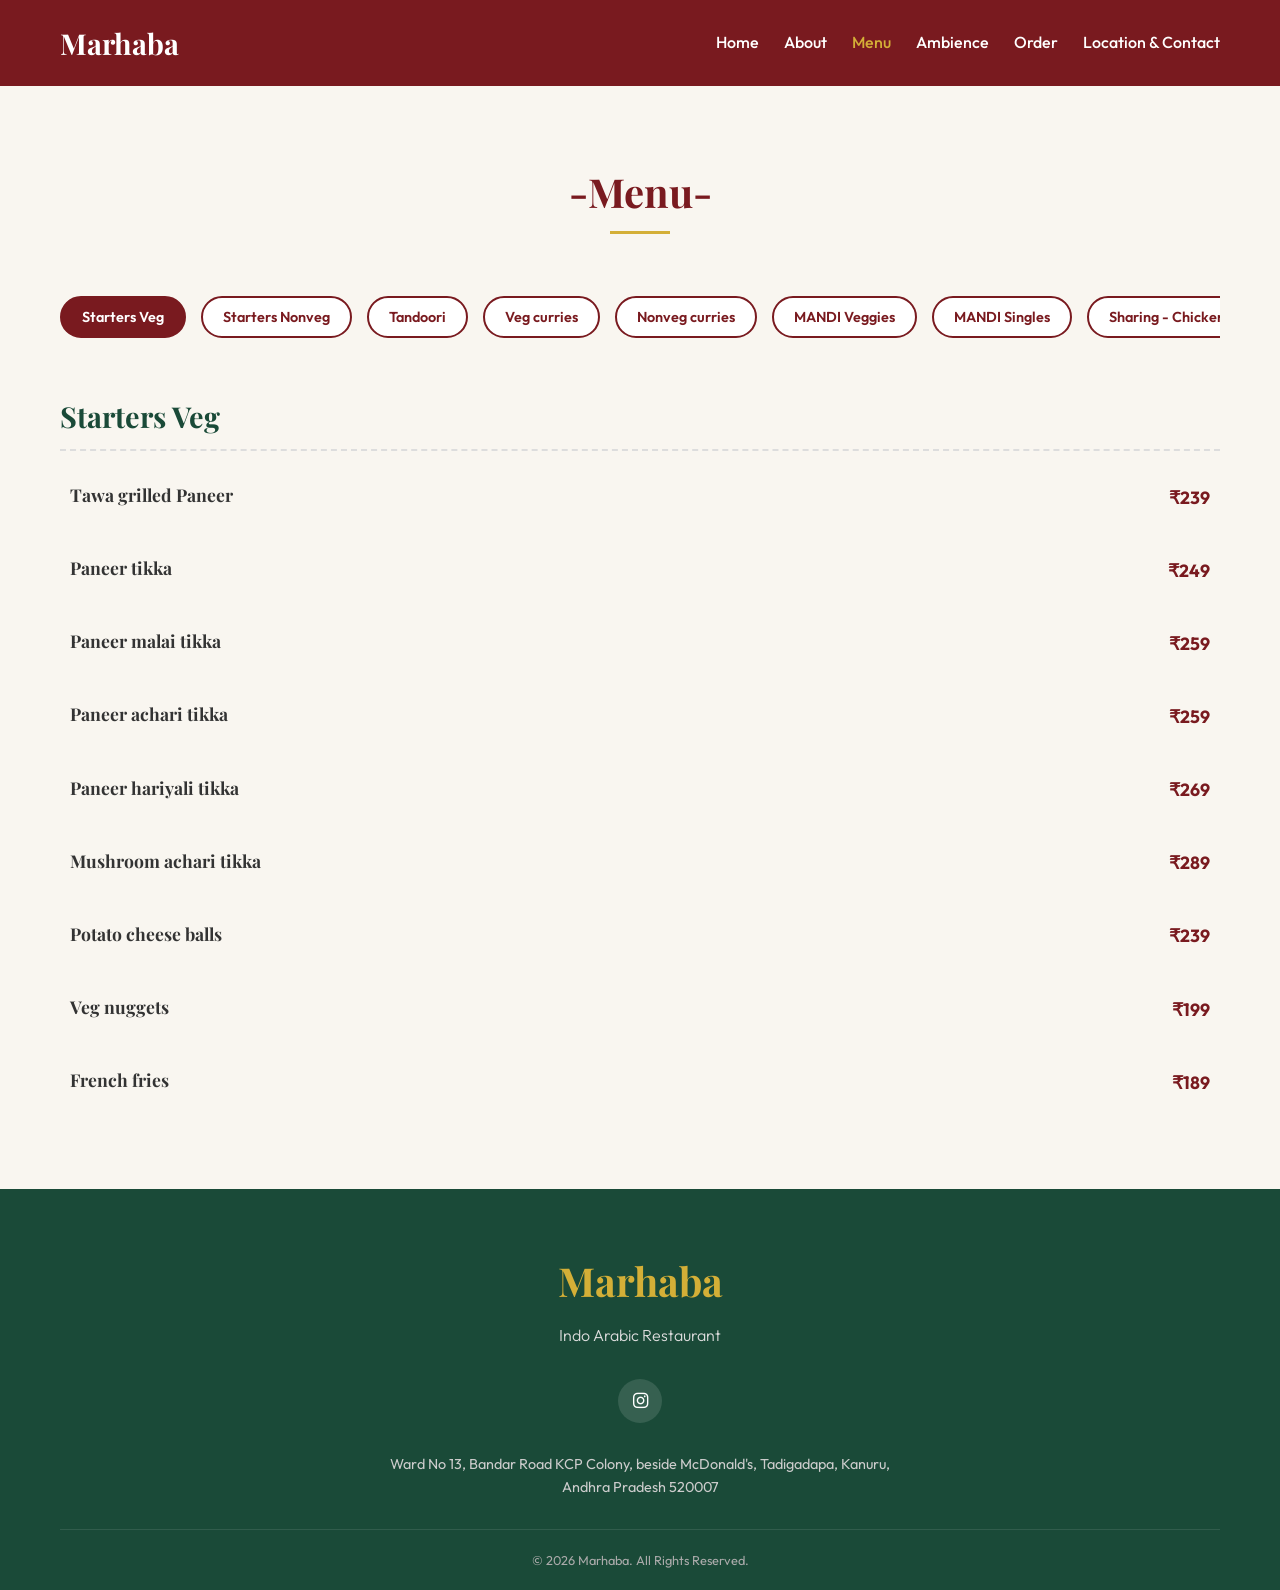
<file: menu.html>
<!DOCTYPE html>
<html lang="en">

<head>
    <meta charset="UTF-8">
    <meta name="viewport" content="width=device-width, initial-scale=1.0">
    <title>Menu - Marhaba Indo Arabic Restaurant</title>
    <meta name="description"
        content="Marhaba - Authentic South Indian Flavors. Premium Dine-in restaurant located in Tadigadapa, Kanuru.">
    <!-- Google Fonts -->
    <link rel="preconnect" href="https://fonts.googleapis.com">
    <link rel="preconnect" href="https://fonts.gstatic.com" crossorigin>
    <link
        href="https://fonts.googleapis.com/css2?family=Outfit:wght@300;400;500;600;700&family=Playfair+Display:ital,wght@0,400;0,600;0,700;1,400&display=swap"
        rel="stylesheet">
    <!-- FontAwesome for Icons -->
    <link rel="stylesheet" href="https://cdnjs.cloudflare.com/ajax/libs/font-awesome/6.4.0/css/all.min.css">
    <!-- Custom CSS -->
    <link rel="stylesheet" href="styles.css">
    <link rel="icon" href="/favicon.png" type="image/png">
</head>

<body>
    <!-- Navbar -->
    <nav id="navbar" class="inner-nav">
        <div class="nav-container">
            <h1 class="logo">Marhaba</h1>
            <ul class="nav-links">
                <li><a href="index.html">Home</a></li>
                <li><a href="about.html">About</a></li>
                <li><a href="menu.html" style="color: var(--accent-color);">Menu</a></li>
                <li><a href="ambience.html">Ambience</a></li>
                <li><a href="order.html">Order</a></li>
                <li><a href="contact.html">Location & Contact</a></li>
            </ul>
            <div class="hamburger">
                <i class="fas fa-bars"></i>
            </div>
        </div>
    </nav>
    <script>
        const hamburger = document.querySelector('.hamburger');
        const navLinks = document.querySelector('.nav-links');

        hamburger.addEventListener('click', () => {
            navLinks.classList.toggle('active');
        });
    </script>

    <!-- Spacer for fixed navbar -->
    <div style="height: 80px;"></div>

    <!-- Menu Section -->
    <section id="menu" class="menu section-padding bg-light">
        <div class="container">
            <div class="section-header text-center fade-in">
                <h3 class="section-title">-Menu-</h3>
            </div>

            <div class="menu-tabs-container fade-in">
                <div class="menu-tabs">
                    <button class="tab-btn active">Starters Veg</button>
                    <button class="tab-btn">Starters Nonveg</button>
                    <button class="tab-btn">Tandoori</button>
                    <button class="tab-btn">Veg curries</button>
                    <button class="tab-btn">Nonveg curries</button>
                    <button class="tab-btn">MANDI Veggies</button>
                    <button class="tab-btn">MANDI Singles</button>
                    <button class="tab-btn">Sharing - Chicken</button>
                    <button class="tab-btn">Sharing - Mutton</button>
                    <button class="tab-btn">Sharing - Seafood</button>
                    <button class="tab-btn">Marhaba Mix</button>
                    <button class="tab-btn">Breads</button>
                    <button class="tab-btn">Desserts</button>
                    <button class="tab-btn">Accompaniment</button>
                    <button class="tab-btn">Beverages</button>
                </div>
            </div>

            <div class="menu-categories">
                <!-- Starters Veg -->
                <div class="menu-category fade-in">
                    <h4 class="category-title">Starters Veg</h4>
                    <ul class="menu-list">
                        <li class="menu-item">
                            <div class="item-info">
                                <h5>Tawa grilled Paneer</h5>
                            </div><span class="price">₹239</span>
                        </li>
                        <li class="menu-item">
                            <div class="item-info">
                                <h5>Paneer tikka</h5>
                            </div><span class="price">₹249</span>
                        </li>
                        <li class="menu-item">
                            <div class="item-info">
                                <h5>Paneer malai tikka</h5>
                            </div><span class="price">₹259</span>
                        </li>
                        <li class="menu-item">
                            <div class="item-info">
                                <h5>Paneer achari tikka</h5>
                            </div><span class="price">₹259</span>
                        </li>
                        <li class="menu-item">
                            <div class="item-info">
                                <h5>Paneer hariyali tikka</h5>
                            </div><span class="price">₹269</span>
                        </li>
                        <li class="menu-item">
                            <div class="item-info">
                                <h5>Mushroom achari tikka</h5>
                            </div><span class="price">₹289</span>
                        </li>
                        <li class="menu-item">
                            <div class="item-info">
                                <h5>Potato cheese balls</h5>
                            </div><span class="price">₹239</span>
                        </li>
                        <li class="menu-item">
                            <div class="item-info">
                                <h5>Veg nuggets</h5>
                            </div><span class="price">₹199</span>
                        </li>
                        <li class="menu-item">
                            <div class="item-info">
                                <h5>French fries</h5>
                            </div><span class="price">₹189</span>
                        </li>
                    </ul>
                </div>

                <!-- Starters Nonveg -->
                <div class="menu-category fade-in">
                    <h4 class="category-title">Starters Nonveg</h4>
                    <ul class="menu-list">
                        <li class="menu-item">
                            <div class="item-info">
                                <h5>Effa Dajaj(chicken)</h5>
                            </div><span class="price">₹389</span>
                        </li>
                        <li class="menu-item">
                            <div class="item-info">
                                <h5>Laham meshwi</h5>
                            </div><span class="price">₹499</span>
                        </li>
                        <li class="menu-item">
                            <div class="item-info">
                                <h5>Mexican kebab</h5>
                            </div><span class="price">₹389</span>
                        </li>
                        <li class="menu-item">
                            <div class="item-info">
                                <h5>Dajaj Irani tikki</h5>
                            </div><span class="price">₹369</span>
                        </li>
                        <li class="menu-item">
                            <div class="item-info">
                                <h5>Mexican tikki</h5>
                            </div><span class="price">₹349</span>
                        </li>
                        <li class="menu-item">
                            <div class="item-info">
                                <h5>Dajaj Irani kebab</h5>
                            </div><span class="price">₹389</span>
                        </li>
                        <li class="menu-item">
                            <div class="item-info">
                                <h5>Rubiyan meshwi</h5>
                            </div><span class="price">₹439</span>
                        </li>
                        <li class="menu-item">
                            <div class="item-info">
                                <h5>Green wave tawa prawns</h5>
                            </div><span class="price">₹399</span>
                        </li>
                        <li class="menu-item">
                            <div class="item-info">
                                <h5>Tawa fish</h5>
                            </div><span class="price">₹349</span>
                        </li>
                        <li class="menu-item">
                            <div class="item-info">
                                <h5>Green tawa prawns</h5>
                            </div><span class="price">₹429</span>
                        </li>
                        <li class="menu-item">
                            <div class="item-info">
                                <h5>Chicken nuggets</h5>
                            </div><span class="price">₹239</span>
                        </li>
                        <li class="menu-item">
                            <div class="item-info">
                                <h5>Chicken wings</h5>
                            </div><span class="price">₹299</span>
                        </li>
                        <li class="menu-item">
                            <div class="item-info">
                                <h5>Chicken roast</h5>
                            </div><span class="price">₹289</span>
                        </li>
                        <li class="menu-item">
                            <div class="item-info">
                                <h5>Chicken drumstick</h5>
                            </div><span class="price">₹329</span>
                        </li>
                        <li class="menu-item">
                            <div class="item-info">
                                <h5>Fish fry</h5>
                            </div><span class="price">₹349</span>
                        </li>
                    </ul>
                </div>

                <!-- Tandoori -->
                <div class="menu-category fade-in">
                    <h4 class="category-title">Tandoori</h4>
                    <ul class="menu-list">
                        <li class="menu-item">
                            <div class="item-info">
                                <h5>Tandoori chicken(F)</h5>
                            </div><span class="price">₹599</span>
                        </li>
                        <li class="menu-item">
                            <div class="item-info">
                                <h5>Tandoori chicken(H)</h5>
                            </div><span class="price">₹329</span>
                        </li>
                        <li class="menu-item">
                            <div class="item-info">
                                <h5>Chicken tikka</h5>
                            </div><span class="price">₹259</span>
                        </li>
                        <li class="menu-item">
                            <div class="item-info">
                                <h5>Chicken achari tikka</h5>
                            </div><span class="price">₹269</span>
                        </li>
                        <li class="menu-item">
                            <div class="item-info">
                                <h5>Chicken afghani tikka</h5>
                            </div><span class="price">₹289</span>
                        </li>
                        <li class="menu-item">
                            <div class="item-info">
                                <h5>Chicken malai tikka</h5>
                            </div><span class="price">₹279</span>
                        </li>
                        <li class="menu-item">
                            <div class="item-info">
                                <h5>Chicken lemon tikka</h5>
                            </div><span class="price">₹279</span>
                        </li>
                        <li class="menu-item">
                            <div class="item-info">
                                <h5>Chicken hariyali tikka</h5>
                            </div><span class="price">₹299</span>
                        </li>
                        <li class="menu-item">
                            <div class="item-info">
                                <h5>Kalmi kebab</h5>
                            </div><span class="price">₹319</span>
                        </li>
                        <li class="menu-item">
                            <div class="item-info">
                                <h5>Tangi kebab</h5>
                            </div><span class="price">₹329</span>
                        </li>
                        <li class="menu-item">
                            <div class="item-info">
                                <h5>Banjara kebab</h5>
                            </div><span class="price">₹329</span>
                        </li>
                        <li class="menu-item">
                            <div class="item-info">
                                <h5>Fish tikka</h5>
                            </div><span class="price">₹349</span>
                        </li>
                    </ul>
                </div>

                <!-- Veg curries -->
                <div class="menu-category fade-in">
                    <h4 class="category-title">Veg curries</h4>
                    <ul class="menu-list">
                        <li class="menu-item">
                            <div class="item-info">
                                <h5>Shahi paneer</h5>
                            </div><span class="price">₹249</span>
                        </li>
                        <li class="menu-item">
                            <div class="item-info">
                                <h5>Kadai paneer</h5>
                            </div><span class="price">₹259</span>
                        </li>
                        <li class="menu-item">
                            <div class="item-info">
                                <h5>Mushroom curry</h5>
                            </div><span class="price">₹269</span>
                        </li>
                        <li class="menu-item">
                            <div class="item-info">
                                <h5>Mushroom masala</h5>
                            </div><span class="price">₹279</span>
                        </li>
                        <li class="menu-item">
                            <div class="item-info">
                                <h5>Paneer tikka masala</h5>
                            </div><span class="price">₹269</span>
                        </li>
                        <li class="menu-item">
                            <div class="item-info">
                                <h5>Paneer butter masala</h5>
                            </div><span class="price">₹259</span>
                        </li>
                    </ul>
                </div>

                <!-- Nonveg curries -->
                <div class="menu-category fade-in">
                    <h4 class="category-title">Nonveg curries</h4>
                    <ul class="menu-list">
                        <li class="menu-item">
                            <div class="item-info">
                                <h5>Butter chicken masala</h5>
                            </div><span class="price">₹289</span>
                        </li>
                        <li class="menu-item">
                            <div class="item-info">
                                <h5>Chicken tikka masala</h5>
                            </div><span class="price">₹299</span>
                        </li>
                        <li class="menu-item">
                            <div class="item-info">
                                <h5>Kadai chicken</h5>
                            </div><span class="price">₹289</span>
                        </li>
                        <li class="menu-item">
                            <div class="item-info">
                                <h5>Andhra chicken curry</h5>
                            </div><span class="price">₹329</span>
                        </li>
                        <li class="menu-item">
                            <div class="item-info">
                                <h5>Rayalaseema chicken curry</h5>
                            </div><span class="price">₹339</span>
                        </li>
                        <li class="menu-item">
                            <div class="item-info">
                                <h5>Chicken Mughlai</h5>
                            </div><span class="price">₹299</span>
                        </li>
                    </ul>
                </div>

                <!-- MANDI Veggies -->
                <div class="menu-category fade-in">
                    <h4 class="category-title">MANDI Veggies</h4>
                    <ul class="menu-list">
                        <li class="menu-item">
                            <div class="item-info">
                                <h5>Tawa paneer mandi</h5>
                            </div><span class="price">S: ₹239 | H: ₹489 | F: ₹869</span>
                        </li>
                        <li class="menu-item">
                            <div class="item-info">
                                <h5>Tawa mushroom mandi</h5>
                            </div><span class="price">S: ₹269 | H: ₹499 | F: ₹879</span>
                        </li>
                        <li class="menu-item">
                            <div class="item-info">
                                <h5>Paneer tikka masala mandi</h5>
                            </div><span class="price">S: ₹249 | H: ₹489 | F: ₹869</span>
                        </li>
                        <li class="menu-item">
                            <div class="item-info">
                                <h5>Mushroom masala mandi</h5>
                            </div><span class="price">S: ₹289 | H: ₹499 | F: ₹899</span>
                        </li>
                        <li class="menu-item">
                            <div class="item-info">
                                <h5>Paneer juicy mandi</h5>
                            </div><span class="price">S: ₹279 | H: ₹499 | F: ₹889</span>
                        </li>
                    </ul>
                </div>

                <!-- MANDI For our Single Stars -->
                <div class="menu-category fade-in">
                    <h4 class="category-title">MANDI - For our Single Stars</h4>
                    <ul class="menu-list">
                        <li class="menu-item">
                            <div class="item-info">
                                <h5>Chicken tawa juicy mandi</h5>
                            </div><span class="price">₹299</span>
                        </li>
                        <li class="menu-item">
                            <div class="item-info">
                                <h5>Chicken madfoon mandi</h5>
                            </div><span class="price">₹329</span>
                        </li>
                        <li class="menu-item">
                            <div class="item-info">
                                <h5>Chicken alfaham mandi</h5>
                            </div><span class="price">₹299</span>
                        </li>
                        <li class="menu-item">
                            <div class="item-info">
                                <h5>Chicken Bbq mandi</h5>
                            </div><span class="price">₹299</span>
                        </li>
                        <li class="menu-item">
                            <div class="item-info">
                                <h5>Chicken wings mandi</h5>
                            </div><span class="price">₹339</span>
                        </li>
                        <li class="menu-item">
                            <div class="item-info">
                                <h5>Chicken roast mandi</h5>
                            </div><span class="price">₹329</span>
                        </li>
                        <li class="menu-item">
                            <div class="item-info">
                                <h5>Afghani chicken mandi</h5>
                            </div><span class="price">₹329</span>
                        </li>
                        <li class="menu-item">
                            <div class="item-info">
                                <h5>Mutton juicy mandi</h5>
                            </div><span class="price">₹469</span>
                        </li>
                        <li class="menu-item">
                            <div class="item-info">
                                <h5>Mutton fry mandi</h5>
                            </div><span class="price">₹459</span>
                        </li>
                        <li class="menu-item">
                            <div class="item-info">
                                <h5>Mutton tawa juicy mandi</h5>
                            </div><span class="price">₹479</span>
                        </li>
                    </ul>
                </div>

                <!-- Magic of sharing begins here - Chicken -->
                <div class="menu-category fade-in">
                    <h4 class="category-title">Magic of sharing - Chicken</h4>
                    <ul class="menu-list">
                        <li class="menu-item">
                            <div class="item-info">
                                <h5>Chicken tawa juicy mandi</h5>
                            </div><span class="price">H: ₹599 | F: ₹1189</span>
                        </li>
                        <li class="menu-item">
                            <div class="item-info">
                                <h5>Chicken madfoon mandi</h5>
                            </div><span class="price">H: ₹609 | F: ₹1199</span>
                        </li>
                        <li class="menu-item">
                            <div class="item-info">
                                <h5>Alfaham chicken mandi</h5>
                            </div><span class="price">H: ₹619 | F: ₹1209</span>
                        </li>
                        <li class="menu-item">
                            <div class="item-info">
                                <h5>Bbq chicken mandi</h5>
                            </div><span class="price">H: ₹619 | F: ₹1209</span>
                        </li>
                        <li class="menu-item">
                            <div class="item-info">
                                <h5>Chicken fry mandi</h5>
                            </div><span class="price">H: ₹629 | F: ₹1219</span>
                        </li>
                        <li class="menu-item">
                            <div class="item-info">
                                <h5>Effa dajaj chicken mandi</h5>
                            </div><span class="price">H: ₹629 | F: ₹1219</span>
                        </li>
                        <li class="menu-item">
                            <div class="item-info">
                                <h5>Chicken wings mandi</h5>
                            </div><span class="price">H: ₹629 | F: ₹1219</span>
                        </li>
                        <li class="menu-item">
                            <div class="item-info">
                                <h5>Chicken roast mandi</h5>
                            </div><span class="price">H: ₹629 | F: ₹1219</span>
                        </li>
                        <li class="menu-item">
                            <div class="item-info">
                                <h5>Chicken drumstick mandi</h5>
                            </div><span class="price">H: ₹599 | F: ₹1189</span>
                        </li>
                        <li class="menu-item">
                            <div class="item-info">
                                <h5>Afghani chicken mandi</h5>
                            </div><span class="price">H: ₹599 | F: ₹1189</span>
                        </li>
                        <li class="menu-item">
                            <div class="item-info">
                                <h5>Chicken tikka mandi</h5>
                            </div><span class="price">H: ₹599 | F: ₹1189</span>
                        </li>
                    </ul>
                </div>

                <!-- Magic of sharing begins here - Mutton -->
                <div class="menu-category fade-in">
                    <h4 class="category-title">Magic of sharing - Mutton</h4>
                    <ul class="menu-list">
                        <li class="menu-item">
                            <div class="item-info">
                                <h5>Mutton juicy mandi</h5>
                            </div><span class="price">H: ₹799 | F: ₹1579</span>
                        </li>
                        <li class="menu-item">
                            <div class="item-info">
                                <h5>Mutton madfoon mandi</h5>
                            </div><span class="price">H: ₹789 | F: ₹1589</span>
                        </li>
                        <li class="menu-item">
                            <div class="item-info">
                                <h5>Mutton tawa juicy mandi</h5>
                            </div><span class="price">H: ₹789 | F: ₹1569</span>
                        </li>
                        <li class="menu-item">
                            <div class="item-info">
                                <h5>Mutton fry mandi</h5>
                            </div><span class="price">H: ₹789 | F: ₹1569</span>
                        </li>
                        <li class="menu-item">
                            <div class="item-info">
                                <h5>Laham meshwi mandi</h5>
                            </div><span class="price">H: ₹829 | F: ₹1599</span>
                        </li>
                        <li class="menu-item">
                            <div class="item-info">
                                <h5>Mutton ghee roast mandi</h5>
                            </div><span class="price">H: ₹829 | F: ₹1599</span>
                        </li>
                        <li class="menu-item">
                            <div class="item-info">
                                <h5>Mutton raan mandi (Pre order)</h5>
                            </div><span class="price">-</span>
                        </li>
                    </ul>
                </div>

                <!-- Magic of sharing begins here - Seafood -->
                <div class="menu-category fade-in">
                    <h4 class="category-title">Magic of sharing - Seafood</h4>
                    <ul class="menu-list">
                        <li class="menu-item">
                            <div class="item-info">
                                <h5>Tawa fish mandi</h5>
                            </div><span class="price">H: ₹769 | F: ₹1509</span>
                        </li>
                        <li class="menu-item">
                            <div class="item-info">
                                <h5>Fish fry mandi</h5>
                            </div><span class="price">H: ₹779 | F: ₹1519</span>
                        </li>
                        <li class="menu-item">
                            <div class="item-info">
                                <h5>Rubiyan meshwi prawn mandi</h5>
                            </div><span class="price">H: ₹759 | F: ₹1529</span>
                        </li>
                    </ul>
                </div>

                <!-- Marhaba Mix -->
                <div class="menu-category fade-in">
                    <h4 class="category-title">Marhaba Mix</h4>
                    <ul class="menu-list">
                        <li class="menu-item">
                            <div class="item-info">
                                <h5>Signature mushakkal mandi</h5>
                                <p>(Mutton juicy, Chicken tawa juicy, Bbq, Alfaham, Chicken wings, Chicken roast, Green
                                    fish, Prawns, Effa Dajaj)</p>
                            </div>
                            <span class="price">₹2699</span>
                        </li>
                        <li class="menu-item">
                            <div class="item-info">
                                <h5>Omani mandi</h5>
                                <p>(Effa dajaj, mutton madfoon, Mexican kebab)</p>
                            </div>
                            <span class="price">₹1299</span>
                        </li>
                        <li class="menu-item">
                            <div class="item-info">
                                <h5>Emperor flame (Chicken)</h5>
                                <p>(Chicken tandoori half, Chicken tikka, Achari tikka, Afghani tikka, Malai tikka)</p>
                            </div>
                            <span class="price">₹1899</span>
                        </li>
                        <li class="menu-item">
                            <div class="item-info">
                                <h5>Emperor flame (Mutton)</h5>
                                <p>(Mutton madfoon, Mutton juicy, Mutton tawa juicy, mutton fry, Laham meshwi)</p>
                            </div>
                            <span class="price">₹2699</span>
                        </li>
                        <li class="menu-item">
                            <div class="item-info">
                                <h5>Jalpari mandi</h5>
                            </div>
                            <span class="price">₹2199</span>
                        </li>
                    </ul>
                </div>

                <!-- Breads -->
                <div class="menu-category fade-in">
                    <h4 class="category-title">Breads</h4>
                    <ul class="menu-list">
                        <li class="menu-item">
                            <div class="item-info">
                                <h5>Plain roti</h5>
                            </div><span class="price">₹50</span>
                        </li>
                        <li class="menu-item">
                            <div class="item-info">
                                <h5>Butter roti</h5>
                            </div><span class="price">₹60</span>
                        </li>
                        <li class="menu-item">
                            <div class="item-info">
                                <h5>Plain naan</h5>
                            </div><span class="price">₹65</span>
                        </li>
                        <li class="menu-item">
                            <div class="item-info">
                                <h5>Butter naan</h5>
                            </div><span class="price">₹70</span>
                        </li>
                        <li class="menu-item">
                            <div class="item-info">
                                <h5>Lacha paratha</h5>
                            </div><span class="price">₹85</span>
                        </li>
                    </ul>
                </div>

                <!-- Desserts -->
                <div class="menu-category fade-in">
                    <h4 class="category-title">Desserts</h4>
                    <ul class="menu-list">
                        <li class="menu-item">
                            <div class="item-info">
                                <h5>Apricot delight</h5>
                            </div><span class="price">₹169</span>
                        </li>
                        <li class="menu-item">
                            <div class="item-info">
                                <h5>Tres leche (Pista/Badam/Rose milk)</h5>
                            </div><span class="price">₹199</span>
                        </li>
                        <li class="menu-item">
                            <div class="item-info">
                                <h5>Cheese kunafa</h5>
                            </div><span class="price">₹249</span>
                        </li>
                        <li class="menu-item">
                            <div class="item-info">
                                <h5>Butterscotch kunafa</h5>
                            </div><span class="price">₹259</span>
                        </li>
                        <li class="menu-item">
                            <div class="item-info">
                                <h5>Nutella kunafa</h5>
                            </div><span class="price">₹269</span>
                        </li>
                        <li class="menu-item">
                            <div class="item-info">
                                <h5>Creamy kunafa</h5>
                            </div><span class="price">₹259</span>
                        </li>
                    </ul>
                </div>

                <!-- Accompaniment -->
                <div class="menu-category fade-in">
                    <h4 class="category-title">Accompaniment</h4>
                    <ul class="menu-list">
                        <li class="menu-item">
                            <div class="item-info">
                                <h5>Mandi rice</h5>
                            </div><span class="price">₹199</span>
                        </li>
                        <li class="menu-item">
                            <div class="item-info">
                                <h5>Chicken piece</h5>
                            </div><span class="price">₹229</span>
                        </li>
                        <li class="menu-item">
                            <div class="item-info">
                                <h5>Mutton piece (2)</h5>
                            </div><span class="price">₹349</span>
                        </li>
                        <li class="menu-item">
                            <div class="item-info">
                                <h5>Mayonnaise</h5>
                            </div><span class="price">₹35</span>
                        </li>
                        <li class="menu-item">
                            <div class="item-info">
                                <h5>Toppings</h5>
                            </div><span class="price">₹49</span>
                        </li>
                    </ul>
                </div>

                <!-- Beverages -->
                <div class="menu-category fade-in">
                    <h4 class="category-title">Beverages</h4>
                    <ul class="menu-list">
                        <li class="menu-item">
                            <div class="item-info">
                                <h5>Water bottle</h5>
                            </div><span class="price">-</span>
                        </li>
                        <li class="menu-item">
                            <div class="item-info">
                                <h5>Soft drink(750ml)</h5>
                            </div><span class="price">-</span>
                        </li>
                        <li class="menu-item">
                            <div class="item-info">
                                <h5>Soft drink(250ml)</h5>
                            </div><span class="price">-</span>
                        </li>
                    </ul>
                </div>
            </div>
        </div>
    </section>

    <!-- Footer -->
    <footer class="footer">
        <div class="container text-center">
            <h2 class="footer-logo">Marhaba</h2>
            <p class="footer-tagline">Indo Arabic Restaurant</p>
            <div class="social-links">

                <a href="https://www.instagram.com/marhaba_vijayawada?igsh=NWxsbzNhMnU4ZnM1"><i
                        class="fab fa-instagram"></i></a>

            </div>
            <p class="footer-address">Ward No 13, Bandar Road KCP Colony, beside McDonald's, Tadigadapa, Kanuru, Andhra
                Pradesh 520007</p>
            <div class="footer-bottom">
                <p>&copy; 2026 Marhaba. All Rights Reserved.</p>
            </div>
        </div>
    </footer>

    <!-- Scroll to Top Button -->
    <button id="scrollToTopBtn" class="scroll-to-top" aria-label="Scroll to top">
        <i class="fas fa-arrow-up"></i>
    </button>

    <script src="script.js"></script>
</body>

</html>
</file>
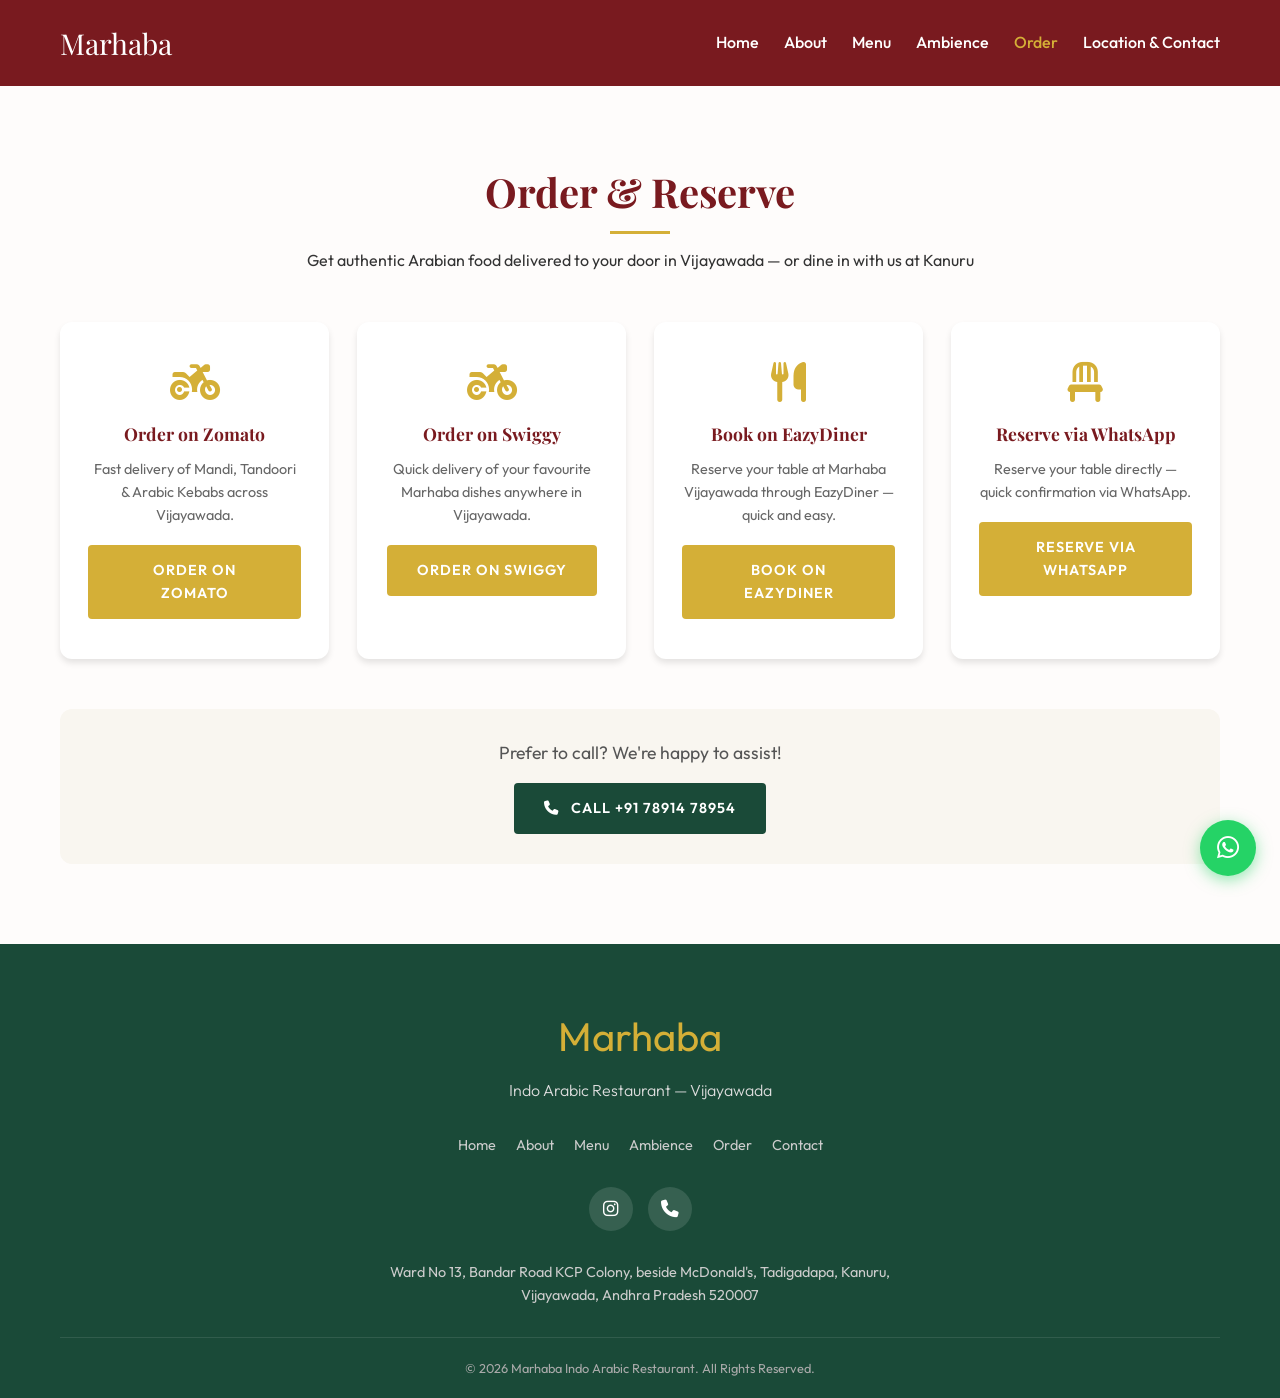
<file: order.html>
<!DOCTYPE html>
<html lang="en-IN">
<head>
<meta charset="UTF-8">
<meta name="viewport" content="width=device-width, initial-scale=1.0">
<title>Order Online &amp; Reserve a Table | Marhaba Indo Arabic Restaurant Vijayawada</title>
<meta name="description" content="Order from Marhaba Indo Arabic Restaurant Vijayawada on Zomato or Swiggy, or reserve a table via WhatsApp and EazyDiner. Best Arabian food delivered in Vijayawada.">
<link rel="canonical" href="https://marhaba-vijayawada.github.io/Marhaba/order.html">
<meta property="og:type" content="website">
<meta property="og:title" content="Order Online | Marhaba Indo Arabic Restaurant Vijayawada">
<meta property="og:description" content="Order Mandi, Tandoori &amp; Arabic food from Marhaba Vijayawada on Zomato or Swiggy. Reserve a table via WhatsApp.">
<meta property="og:url" content="https://marhaba-vijayawada.github.io/Marhaba/order.html">
<meta property="og:image" content="https://marhaba-vijayawada.github.io/Marhaba/favicon.png">
<meta name="twitter:card" content="summary_large_image">
<meta name="twitter:title" content="Order Online | Marhaba Vijayawada">
<meta name="twitter:image" content="https://marhaba-vijayawada.github.io/Marhaba/favicon.png">
<link rel="icon" href="favicon.png" type="image/png">
<link rel="apple-touch-icon" href="favicon.png">
<link rel="manifest" href="manifest.json">
<meta name="theme-color" content="#791a1f">
<link rel="preconnect" href="https://fonts.googleapis.com">
<link rel="preconnect" href="https://fonts.gstatic.com" crossorigin>
<link href="https://fonts.googleapis.com/css2?family=Outfit:wght@300;400;500;600;700&family=Playfair+Display:ital,wght@0,400;0,600;0,700;1,400&display=swap" rel="stylesheet">
<link rel="stylesheet" href="https://cdnjs.cloudflare.com/ajax/libs/font-awesome/6.4.0/css/all.min.css">
<link rel="stylesheet" href="styles.css">
<script type="application/ld+json">
{
  "@context":"https://schema.org",
  "@type":"BreadcrumbList",
  "itemListElement":[
    {"@type":"ListItem","position":1,"name":"Home","item":"https://marhaba-vijayawada.github.io/Marhaba/"},
    {"@type":"ListItem","position":2,"name":"Order Online","item":"https://marhaba-vijayawada.github.io/Marhaba/order.html"}
  ]
}
</script>
</head>
<body>
<header>
  <nav id="navbar" class="inner-nav" aria-label="Main navigation">
    <div class="nav-container">
      <a href="index.html" class="logo" aria-label="Marhaba Indo Arabic Restaurant — Home">Marhaba</a>
      <ul class="nav-links" role="menubar">
        <li role="none"><a href="index.html" role="menuitem">Home</a></li>
        <li role="none"><a href="about.html" role="menuitem">About</a></li>
        <li role="none"><a href="menu.html" role="menuitem">Menu</a></li>
        <li role="none"><a href="ambience.html" role="menuitem">Ambience</a></li>
        <li role="none"><a href="order.html" role="menuitem" aria-current="page" style="color:var(--accent-color)">Order</a></li>
        <li role="none"><a href="contact.html" role="menuitem">Location &amp; Contact</a></li>
      </ul>
      <button class="hamburger" aria-label="Open navigation menu" aria-expanded="false">
        <i class="fas fa-bars" aria-hidden="true"></i>
      </button>
    </div>
  </nav>
</header>

<main>
<div style="height:80px;" aria-hidden="true"></div>

<section id="order" class="section-padding" aria-labelledby="order-heading">
  <div class="container">
    <div class="section-header text-center fade-in">
      <h1 class="section-title" id="order-heading">Order &amp; Reserve</h1>
      <p>Get authentic Arabian food delivered to your door in Vijayawada — or dine in with us at Kanuru</p>
    </div>
    <div class="options-grid">
      <article class="option-card fade-in">
        <i class="fas fa-motorcycle" aria-hidden="true"></i>
        <h2 style="font-size:1.1rem;margin-bottom:10px;">Order on Zomato</h2>
        <p style="font-size:.9rem;color:#666;margin-bottom:18px;">Fast delivery of Mandi, Tandoori &amp; Arabic Kebabs across Vijayawada.</p>
        <a href="https://www.zomato.com/vijayawada/marhaba-indo-arabic-restaurant-poranki/order" target="_blank" rel="noopener" class="btn btn-primary" id="zomato-order-btn">Order on Zomato</a>
      </article>
      <article class="option-card fade-in">
        <i class="fas fa-motorcycle" aria-hidden="true"></i>
        <h2 style="font-size:1.1rem;margin-bottom:10px;">Order on Swiggy</h2>
        <p style="font-size:.9rem;color:#666;margin-bottom:18px;">Quick delivery of your favourite Marhaba dishes anywhere in Vijayawada.</p>
        <a href="https://www.swiggy.com/city/vijayawada/marhaba-indo-arabic-restaurant-benz-circle-and-auto-nagar-rest1354097" target="_blank" rel="noopener" class="btn btn-primary" id="swiggy-order-btn">Order on Swiggy</a>
      </article>
      <article class="option-card fade-in">
        <i class="fas fa-utensils" aria-hidden="true"></i>
        <h2 style="font-size:1.1rem;margin-bottom:10px;">Book on EazyDiner</h2>
        <p style="font-size:.9rem;color:#666;margin-bottom:18px;">Reserve your table at Marhaba Vijayawada through EazyDiner — quick and easy.</p>
        <a href="https://www.eazydiner.com/vijayawada/marhaba-the-indo-arbic-restaurant-kanuru-vijayawada-712441" target="_blank" rel="noopener" class="btn btn-primary" id="eazydiner-book-btn">Book on EazyDiner</a>
      </article>
      <article class="option-card fade-in">
        <i class="fas fa-chair" aria-hidden="true"></i>
        <h2 style="font-size:1.1rem;margin-bottom:10px;">Reserve via WhatsApp</h2>
        <p style="font-size:.9rem;color:#666;margin-bottom:18px;">Reserve your table directly — quick confirmation via WhatsApp.</p>
        <a href="https://wa.me/917891478954?text=Hi%20Marhaba%2C%20I%20would%20like%20to%20reserve%20a%20table." target="_blank" rel="noopener" class="btn btn-primary" id="whatsapp-reserve-btn">Reserve via WhatsApp</a>
      </article>
    </div>

    <div class="text-center" style="margin-top:50px;padding:30px;background:#f9f6f0;border-radius:12px;" role="complementary" aria-label="Call to reserve">
      <p style="font-size:1.1rem;color:#555;margin-bottom:16px;">Prefer to call? We're happy to assist!</p>
      <a href="tel:+917891478954" class="btn btn-secondary" id="call-reserve-btn" aria-label="Call Marhaba to reserve a table: +91 78914 78954">
        <i class="fas fa-phone" aria-hidden="true" style="margin-right:8px;"></i> Call +91 78914 78954
      </a>
    </div>
  </div>
</section>
</main>

<footer class="footer" role="contentinfo">
  <div class="container text-center">
    <p class="footer-logo">Marhaba</p>
    <p class="footer-tagline">Indo Arabic Restaurant — Vijayawada</p>
    <nav class="footer-links" aria-label="Footer navigation">
      <a href="index.html">Home</a><a href="about.html">About</a><a href="menu.html">Menu</a>
      <a href="ambience.html">Ambience</a><a href="order.html">Order</a><a href="contact.html">Contact</a>
    </nav>
    <div class="social-links">
      <a href="https://www.instagram.com/marhaba_vijayawada?igsh=NWxsbzNhMnU4ZnM1" target="_blank" rel="noopener" aria-label="Marhaba on Instagram"><i class="fab fa-instagram" aria-hidden="true"></i></a>
      <a href="tel:+917891478954" aria-label="Call Marhaba Restaurant"><i class="fas fa-phone" aria-hidden="true"></i></a>
    </div>
    <address class="footer-address" style="font-style:normal;">Ward No 13, Bandar Road KCP Colony, beside McDonald's, Tadigadapa, Kanuru, Vijayawada, Andhra Pradesh 520007</address>
    <div class="footer-bottom"><p>&copy; 2026 Marhaba Indo Arabic Restaurant. All Rights Reserved.</p></div>
  </div>
</footer>

<a href="https://wa.me/917891478954?text=Hi%20Marhaba%2C%20I%20would%20like%20to%20enquire%20about%20a%20reservation." class="whatsapp-float" target="_blank" rel="noopener" aria-label="Chat with us on WhatsApp">
  <i class="fab fa-whatsapp" aria-hidden="true"></i><span>Chat on WhatsApp</span>
</a>
<button id="scrollToTopBtn" class="scroll-to-top" aria-label="Scroll to top"><i class="fas fa-arrow-up" aria-hidden="true"></i></button>
<script src="script.js"></script>
</body>
</html>
</file>
<file: styles.css>
/* ============================================
   MARHABA INDO ARABIC RESTAURANT — STYLES
   ============================================ */

/* Custom Properties */
:root {
    --primary-color: #791a1f;
    --secondary-color: #1a4a38;
    --accent-color: #d4af37;
    --text-dark: #333333;
    --text-light: #f4f4f4;
    --bg-light: #fefcfb;
    --bg-cream: #f9f6f0;
    --bg-dark: #121212;
    --white: #ffffff;
    --shadow: 0 4px 6px rgba(0,0,0,0.1);
    --shadow-lg: 0 10px 30px rgba(0,0,0,0.15);
    --transition: all 0.3s ease;
    --font-primary: 'Outfit', sans-serif;
    --font-secondary: 'Playfair Display', serif;
}

/* Reset & Base */
*, *::before, *::after { margin: 0; padding: 0; box-sizing: border-box; }
html { scroll-behavior: smooth; }
body { font-family: var(--font-primary); color: var(--text-dark); line-height: 1.6; background-color: var(--bg-light); }
h1, h2, h3, h4, h5, h6 { font-family: var(--font-secondary); color: var(--primary-color); }
a { text-decoration: none; color: inherit; }
ul { list-style: none; }
img { max-width: 100%; height: auto; }

/* Focus Styles (Accessibility) */
a:focus-visible, button:focus-visible {
    outline: 3px solid var(--accent-color);
    outline-offset: 3px;
    border-radius: 2px;
}

/* Utilities */
.container { max-width: 1200px; margin: 0 auto; padding: 0 20px; }
.section-padding { padding: 80px 0; }
.bg-light { background-color: var(--bg-cream); }
.text-center { text-align: center; }
.w-100 { width: 100%; }

.section-title {
    font-size: 2.5rem;
    margin-bottom: 1.5rem;
    position: relative;
    display: inline-block;
}
.section-title::after {
    content: '';
    position: absolute;
    bottom: -10px;
    left: 0;
    width: 60px;
    height: 3px;
    background-color: var(--accent-color);
}
.text-center .section-title::after { left: 50%; transform: translateX(-50%); }
.section-header { margin-bottom: 3rem; }

/* Buttons */
.btn {
    display: inline-block;
    padding: 12px 28px;
    border-radius: 4px;
    font-family: var(--font-primary);
    font-weight: 600;
    text-transform: uppercase;
    letter-spacing: 1px;
    transition: var(--transition);
    cursor: pointer;
    border: 2px solid transparent;
    font-size: 0.9rem;
}
.btn-primary { background-color: var(--accent-color); color: var(--white); }
.btn-primary:hover { background-color: #bfa030; transform: translateY(-2px); box-shadow: var(--shadow); }
.btn-secondary { background-color: var(--secondary-color); color: var(--white); }
.btn-secondary:hover { background-color: #123326; transform: translateY(-2px); box-shadow: var(--shadow); }
.btn-outline { background-color: transparent; border-color: var(--white); color: var(--white); }
.btn-outline:hover { background-color: var(--white); color: var(--primary-color); }

/* ============ NAVBAR ============ */
#navbar {
    position: fixed; top: 0; left: 0; width: 100%;
    background-color: transparent;
    padding: 20px 0;
    transition: var(--transition);
    z-index: 1000;
}
#navbar.inner-nav { background-color: var(--primary-color); }
#navbar.scrolled {
    background-color: var(--white);
    padding: 15px 0;
    box-shadow: var(--shadow);
}
#navbar.scrolled .logo,
#navbar.scrolled .nav-links li a,
#navbar.scrolled .hamburger { color: var(--primary-color); }

.nav-container {
    max-width: 1200px; margin: 0 auto; padding: 0 20px;
    display: flex; justify-content: space-between; align-items: center;
}
.logo {
    font-family: var(--font-secondary);
    font-size: 1.8rem;
    color: var(--white);
    display: flex; align-items: center; gap: 8px;
    text-decoration: none;
}
.nav-links { display: flex; gap: 25px; }
.nav-links li a {
    color: var(--white); font-weight: 500;
    position: relative; transition: var(--transition);
}
.nav-links li a::after {
    content: ''; position: absolute; bottom: -5px; left: 0;
    width: 0; height: 2px;
    background-color: var(--accent-color);
    transition: var(--transition);
}
.nav-links li a:hover::after { width: 100%; }
.hamburger { display: none; color: var(--white); font-size: 1.5rem; cursor: pointer; background: none; border: none; }

/* ============ HERO ============ */
.hero {
    height: 100vh;
    background: url('background.png') center/cover no-repeat;
    position: relative;
    display: flex; align-items: center; justify-content: center;
    text-align: center;
}
.hero-overlay {
    position: absolute; top: 0; left: 0; width: 100%; height: 100%;
    background: rgba(10, 10, 10, 0.35);
}
.hero-content {
    position: relative; z-index: 1;
    color: var(--white);
    max-width: 800px; padding: 0 20px;
    animation: fadeInDown 1s ease-out;
}
.hero-title { font-size: 4rem; color: var(--white); margin-bottom: 10px; line-height: 1.2; }
.hero-tagline { font-size: 1.5rem; margin-bottom: 10px; font-weight: 300; letter-spacing: 2px; }
.hero-location { font-size: 1rem; margin-bottom: 30px; color: rgba(255,255,255,0.85); letter-spacing: 1px; }
.hero-buttons { display: flex; gap: 15px; justify-content: center; flex-wrap: wrap; }

/* Hero letter colors */
.m  { color: #f0b429; }
.a1 { color: #ff4da6; }
.r  { color: #2ecc71; }
.h  { color: #ff5733; }
.a2 { color: #9b59b6; }
.b  { color: #3498db; }
.a3 { color: #00c4b4; }

/* ============ ABOUT ============ */
.about-grid {
    display: grid; grid-template-columns: 1fr 1fr;
    gap: 50px; align-items: center;
}
.about-text p { margin-bottom: 20px; font-size: 1.1rem; }
.about-image img { width: 100%; border-radius: 8px; box-shadow: var(--shadow-lg); }
.rating-highlight {
    background-color: var(--bg-light);
    border-left: 4px solid var(--accent-color);
    padding: 15px 20px; margin-top: 30px;
    border-radius: 4px; box-shadow: var(--shadow);
    display: inline-flex; align-items: center; gap: 12px;
}

/* ============ SIGNATURE DISHES ============ */
.dishes-grid {
    display: grid;
    grid-template-columns: repeat(auto-fit, minmax(240px, 1fr));
    gap: 28px;
}
.dish-card {
    background: var(--white);
    border-radius: 12px;
    overflow: hidden;
    box-shadow: var(--shadow);
    transition: var(--transition);
    text-align: center;
}
.dish-card:hover { transform: translateY(-8px); box-shadow: var(--shadow-lg); }
.dish-icon {
    font-size: 3rem;
    padding: 30px 20px 10px;
    display: block;
}
.dish-card h3 {
    font-size: 1.3rem;
    color: var(--primary-color);
    padding: 0 20px 8px;
}
.dish-card p {
    font-size: 0.9rem;
    color: #666;
    padding: 0 20px 25px;
    line-height: 1.5;
}

/* ============ WHY CHOOSE US ============ */
.features-grid {
    display: grid;
    grid-template-columns: repeat(auto-fit, minmax(220px, 1fr));
    gap: 28px;
}
.feature-card {
    background: var(--white);
    border-radius: 12px;
    padding: 35px 25px;
    text-align: center;
    box-shadow: var(--shadow);
    transition: var(--transition);
    border-top: 4px solid transparent;
}
.feature-card:hover {
    transform: translateY(-6px);
    box-shadow: var(--shadow-lg);
    border-top-color: var(--accent-color);
}
.feature-card i {
    font-size: 2.2rem;
    color: var(--accent-color);
    margin-bottom: 18px;
    display: block;
}
.feature-card h3 { font-size: 1.15rem; margin-bottom: 10px; }
.feature-card p { font-size: 0.9rem; color: #666; }

/* ============ TESTIMONIALS ============ */
.testimonials-grid {
    display: grid;
    grid-template-columns: repeat(auto-fit, minmax(300px, 1fr));
    gap: 28px;
}
.testimonial-card {
    background: var(--white);
    padding: 30px;
    border-radius: 12px;
    box-shadow: var(--shadow);
    transition: var(--transition);
    border-top: 4px solid var(--accent-color);
    position: relative;
}
.testimonial-card:hover { transform: translateY(-6px); box-shadow: var(--shadow-lg); }
.testimonial-stars { color: #FBBC05; font-size: 1rem; margin-bottom: 14px; }
.testimonial-text { font-style: italic; color: #555; margin-bottom: 20px; line-height: 1.7; }
.testimonial-author { display: flex; align-items: center; gap: 12px; }
.author-avatar {
    width: 46px; height: 46px;
    background-color: var(--primary-color);
    color: var(--white);
    border-radius: 50%;
    display: flex; justify-content: center; align-items: center;
    font-weight: 700; font-size: 1.1rem;
    flex-shrink: 0;
}
.author-info h4 { font-size: 0.95rem; color: var(--text-dark); margin-bottom: 2px; }
.author-info span { font-size: 0.8rem; color: #888; }
.testimonial-source { font-size: 0.75rem; color: #4285F4; margin-top: 14px; font-weight: 500; }

/* ============ FAQ ============ */
.faq-list { max-width: 800px; margin: 0 auto; }
.faq-item {
    border: 1px solid #e5e1d8;
    border-radius: 8px;
    margin-bottom: 14px;
    overflow: hidden;
    background: var(--white);
}
.faq-question {
    width: 100%; background: none; border: none;
    padding: 20px 24px;
    text-align: left;
    font-family: var(--font-secondary);
    font-size: 1.05rem;
    font-weight: 600;
    color: var(--text-dark);
    cursor: pointer;
    display: flex;
    justify-content: space-between;
    align-items: center;
    gap: 12px;
    transition: var(--transition);
}
.faq-question:hover { color: var(--primary-color); }
.faq-question .faq-icon {
    font-size: 1.1rem;
    color: var(--accent-color);
    flex-shrink: 0;
    transition: transform 0.3s ease;
}
.faq-item.open .faq-question .faq-icon { transform: rotate(45deg); }
.faq-answer {
    max-height: 0;
    overflow: hidden;
    transition: max-height 0.4s ease, padding 0.3s ease;
    padding: 0 24px;
    color: #555;
    font-size: 0.98rem;
    line-height: 1.7;
}
.faq-item.open .faq-answer {
    max-height: 300px;
    padding: 0 24px 20px;
}

/* ============ MENU SECTION ============ */
.menu-tabs-container { margin-bottom: 40px; width: 100%; }
.menu-tabs {
    display: flex; overflow-x: auto; gap: 15px;
    padding-bottom: 15px;
    scrollbar-width: thin;
    scrollbar-color: var(--accent-color) var(--bg-cream);
    -webkit-overflow-scrolling: touch;
}
.tab-btn {
    padding: 10px 20px;
    background-color: var(--white);
    border: 2px solid var(--primary-color);
    border-radius: 25px;
    color: var(--primary-color);
    font-family: var(--font-primary);
    font-weight: 600;
    cursor: pointer;
    white-space: nowrap;
    transition: var(--transition);
    font-size: 0.9rem;
}
.tab-btn:hover, .tab-btn.active {
    background-color: var(--primary-color);
    color: var(--white);
}
.menu-categories {
    display: grid;
    grid-template-columns: repeat(auto-fit, minmax(300px, 1fr));
    gap: 40px;
}
.menu-category { display: none; }
.menu-category.active-category { display: block; }
.category-title {
    font-size: 1.8rem;
    color: var(--secondary-color);
    margin-bottom: 20px;
    padding-bottom: 10px;
    border-bottom: 2px dashed #ddd;
}
.menu-list { display: flex; flex-direction: column; gap: 20px; }
.menu-item {
    display: flex; justify-content: space-between; align-items: center;
    padding: 10px; border-radius: 8px; transition: var(--transition);
}
.menu-item:hover { background-color: var(--white); box-shadow: var(--shadow); transform: translateX(5px); }
.item-info h5 { font-size: 1.1rem; color: var(--text-dark); margin-bottom: 5px; }
.item-info p { font-size: 0.9rem; color: #666; }
.price { font-weight: 700; color: var(--primary-color); font-size: 1.1rem; white-space: nowrap; margin-left: 12px; }

/* ============ CONTACT / LOCATION ============ */
.contact-grid {
    display: grid; grid-template-columns: 1fr 1fr;
    gap: 3rem; align-items: start;
}
.address-box { display: flex; gap: 15px; margin-bottom: 30px; }
.address-box i { font-size: 1.5rem; color: var(--primary-color); margin-top: 5px; }
.plus-code { font-size: 0.9rem; color: #666; margin-top: 10px; background-color: var(--white); padding: 5px 10px; border-radius: 4px; display: inline-block; }
.map-container { border-radius: 8px; overflow: hidden; box-shadow: var(--shadow); }
.contact-form-container { background-color: var(--white); padding: 40px; border-radius: 8px; box-shadow: var(--shadow); }
.contact-details { margin-bottom: 30px; }
.contact-details p { margin-bottom: 14px; font-weight: 500; display: flex; align-items: center; gap: 10px; }
.contact-details i { color: var(--accent-color); width: 20px; font-size: 1rem; }
.contact-details a { color: var(--text-dark); transition: var(--transition); }
.contact-details a:hover { color: var(--primary-color); }

.whatsapp-cta {
    display: inline-flex; align-items: center; gap: 10px;
    background-color: #25D366; color: var(--white);
    padding: 14px 24px; border-radius: 8px;
    font-weight: 600; font-size: 1rem;
    transition: var(--transition);
    margin-top: 8px;
}
.whatsapp-cta:hover { background-color: #1ebe5d; transform: translateY(-2px); box-shadow: var(--shadow); }

/* ============ ORDER PAGE ============ */
.options-grid {
    display: grid;
    grid-template-columns: repeat(auto-fit, minmax(220px, 1fr));
    gap: 28px;
    margin-top: 2rem;
}
.option-card {
    background: var(--white);
    border-radius: 12px;
    padding: 40px 28px;
    text-align: center;
    box-shadow: var(--shadow);
    transition: var(--transition);
}
.option-card:hover { transform: translateY(-6px); box-shadow: var(--shadow-lg); }
.option-card i { font-size: 2.5rem; color: var(--accent-color); margin-bottom: 18px; display: block; }
.option-card h4 { font-size: 1.15rem; margin-bottom: 18px; }

/* ============ FOOTER ============ */
.footer { background-color: var(--secondary-color); color: var(--white); padding: 60px 0 20px; }
.footer-logo { color: var(--accent-color); font-size: 2.5rem; margin-bottom: 10px; }
.footer-tagline { font-weight: 300; margin-bottom: 30px; color: #ddd; }
.social-links { display: flex; justify-content: center; gap: 15px; margin-bottom: 30px; }
.social-links a {
    width: 44px; height: 44px;
    background-color: rgba(255,255,255,0.12);
    display: flex; justify-content: center; align-items: center;
    border-radius: 50%; transition: var(--transition);
    font-size: 1.1rem;
}
.social-links a:hover { background-color: var(--accent-color); transform: translateY(-3px); }
.footer-address { max-width: 500px; margin: 0 auto 30px; color: #ccc; font-size: 0.9rem; }
.footer-links { display: flex; justify-content: center; flex-wrap: wrap; gap: 20px; margin-bottom: 30px; }
.footer-links a { color: #ccc; font-size: 0.9rem; transition: var(--transition); }
.footer-links a:hover { color: var(--accent-color); }
.footer-bottom { border-top: 1px solid rgba(255,255,255,0.1); padding-top: 20px; font-size: 0.8rem; color: #aaa; }

/* ============ SCROLL TO TOP ============ */
.scroll-to-top {
    position: fixed; bottom: 90px; right: 24px;
    width: 45px; height: 45px;
    background-color: var(--primary-color);
    color: var(--white);
    border: none; border-radius: 50%;
    cursor: pointer;
    display: flex; justify-content: center; align-items: center;
    font-size: 1.1rem;
    opacity: 0; visibility: hidden;
    transition: var(--transition);
    z-index: 999;
    box-shadow: var(--shadow);
}
.scroll-to-top.visible { opacity: 1; visibility: visible; }
.scroll-to-top:hover { background-color: var(--accent-color); transform: translateY(-3px); }

/* ============ WHATSAPP FLOAT ============ */
.whatsapp-float {
    position: fixed; bottom: 24px; right: 24px;
    width: 56px; height: 56px;
    background-color: #25D366;
    color: var(--white);
    border-radius: 50%;
    display: flex; justify-content: center; align-items: center;
    font-size: 1.6rem;
    box-shadow: 0 4px 15px rgba(37,211,102,0.5);
    z-index: 1000;
    transition: var(--transition);
    text-decoration: none;
}
.whatsapp-float:hover { background-color: #1ebe5d; transform: scale(1.1); box-shadow: 0 6px 20px rgba(37,211,102,0.6); }
.whatsapp-float span {
    position: absolute;
    right: 64px;
    background: var(--secondary-color);
    color: var(--white);
    padding: 6px 12px;
    border-radius: 6px;
    font-size: 0.8rem;
    white-space: nowrap;
    opacity: 0;
    pointer-events: none;
    transition: var(--transition);
    font-family: var(--font-primary);
}
.whatsapp-float:hover span { opacity: 1; }

/* ============ AMBIENCE PAGE ============ */
.ambience-hero {
    height: 60vh;
    background: url('background.png') center/cover no-repeat;
    position: relative;
    display: flex; align-items: center; justify-content: center;
    text-align: center;
}
.carousel-section {
    padding: 100px 0; overflow: hidden;
    background-color: var(--bg-dark); color: var(--white);
    perspective: 1000px; height: 100vh;
    display: flex; flex-direction: column;
    justify-content: center; align-items: center;
}
#drag-container, #spin-container {
    position: relative; display: flex;
    margin: auto; transform-style: preserve-3d;
    transform: rotateX(-10deg);
}
#spin-container { width: 240px; height: 320px; animation: spinRevert 60s infinite linear; }
#drag-container img, #drag-container p {
    position: absolute; left: 0; top: 0;
    width: 100%; height: 100%;
    transform-style: preserve-3d;
}
#drag-container img {
    object-fit: cover;
    box-shadow: 0 0 15px rgba(255,255,255,0.2);
    border-radius: 8px;
    -webkit-box-reflect: below 10px linear-gradient(transparent, transparent, #0005);
    transition: 0.5s;
}
#drag-container img:hover {
    box-shadow: 0 0 25px rgba(255,255,255,0.6);
    -webkit-box-reflect: below 10px linear-gradient(transparent, transparent, #0007);
}
#ground {
    width: 900px; height: 900px;
    position: absolute; top: 100%; left: 50%;
    transform: translate(-50%, -50%) rotateX(90deg);
    background: radial-gradient(center center, farthest-side, rgba(238,238,238,0.2), transparent);
}

/* ============ ANIMATIONS ============ */
@keyframes fadeInDown {
    from { opacity: 0; transform: translateY(-30px); }
    to { opacity: 1; transform: translateY(0); }
}
@keyframes spin {
    from { transform: rotateY(0deg); }
    to { transform: rotateY(360deg); }
}
@keyframes spinRevert {
    from { transform: rotateY(360deg); }
    to { transform: rotateY(0deg); }
}

.fade-in { opacity: 0; transform: translateY(30px); transition: opacity 0.7s ease, transform 0.7s ease; }
.fade-in.appear { opacity: 1; transform: translateY(0); }

/* ============ RESPONSIVE ============ */
@media (max-width: 992px) {
    .hero-title { font-size: 3rem; }
    .about-grid { grid-template-columns: 1fr; }
    .contact-grid { grid-template-columns: 1fr; }
}

@media (max-width: 768px) {
    .nav-links {
        position: fixed; top: 0; right: -100%;
        width: 270px; height: 100vh;
        background-color: var(--white);
        flex-direction: column;
        padding: 90px 30px 30px;
        box-shadow: -5px 0 15px rgba(0,0,0,0.1);
        transition: 0.4s ease;
        z-index: 1000;
        overflow-y: auto;
    }
    .nav-links.active { right: 0; }
    .nav-links li a { color: var(--text-dark); font-size: 1.1rem; display: block; padding: 10px 0; }
    .hamburger { display: block; z-index: 1001; }
    #navbar.scrolled .hamburger { color: var(--primary-color); }

    .hero-title { font-size: 2.5rem; }
    .hero-tagline { font-size: 1.2rem; }
    .hero-buttons { flex-direction: column; width: 100%; }
    .hero-buttons .btn { width: 100%; text-align: center; }

    .section-title { font-size: 2rem; }
    .dishes-grid { grid-template-columns: repeat(2, 1fr); }
    .features-grid { grid-template-columns: repeat(2, 1fr); }
    .scroll-to-top { bottom: 90px; right: 20px; }
}

@media (max-width: 480px) {
    .dishes-grid { grid-template-columns: 1fr; }
    .features-grid { grid-template-columns: 1fr; }
    .section-padding { padding: 60px 0; }
    .contact-form-container { padding: 24px; }
}
</file>
